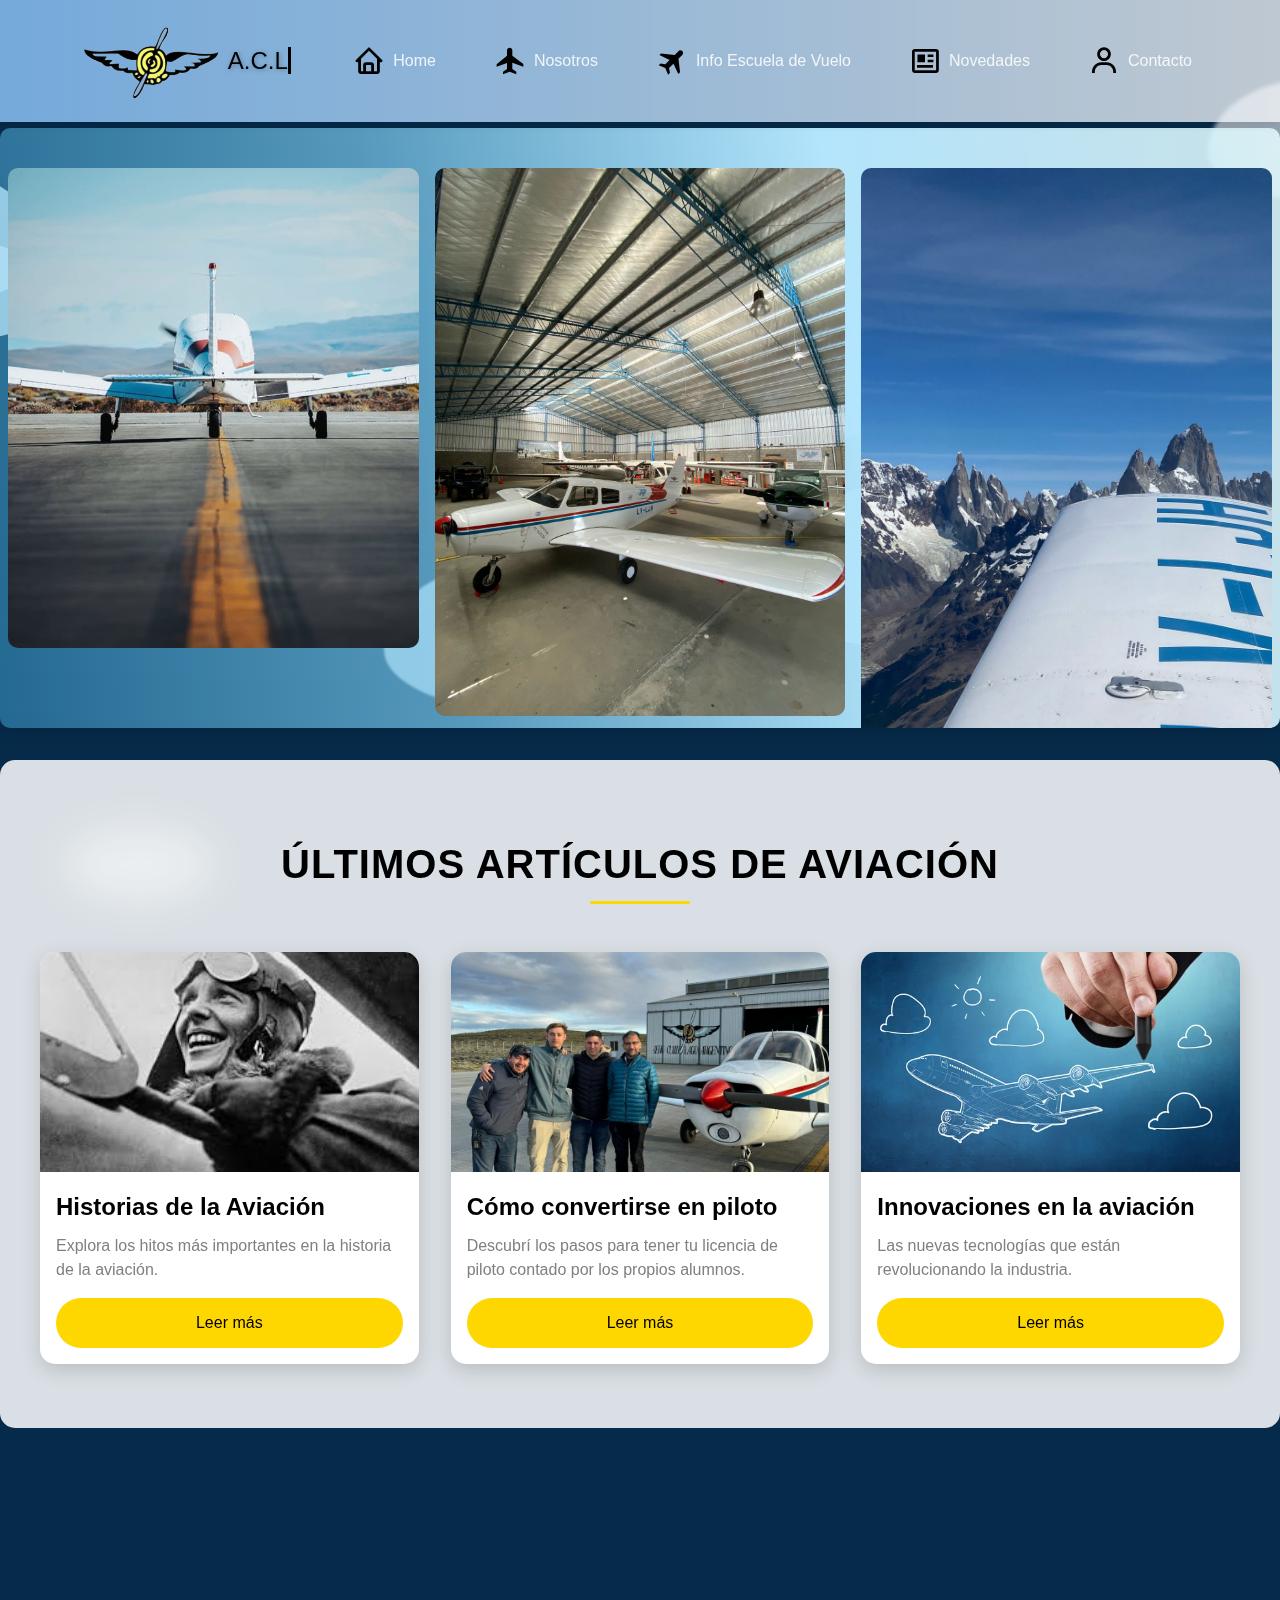
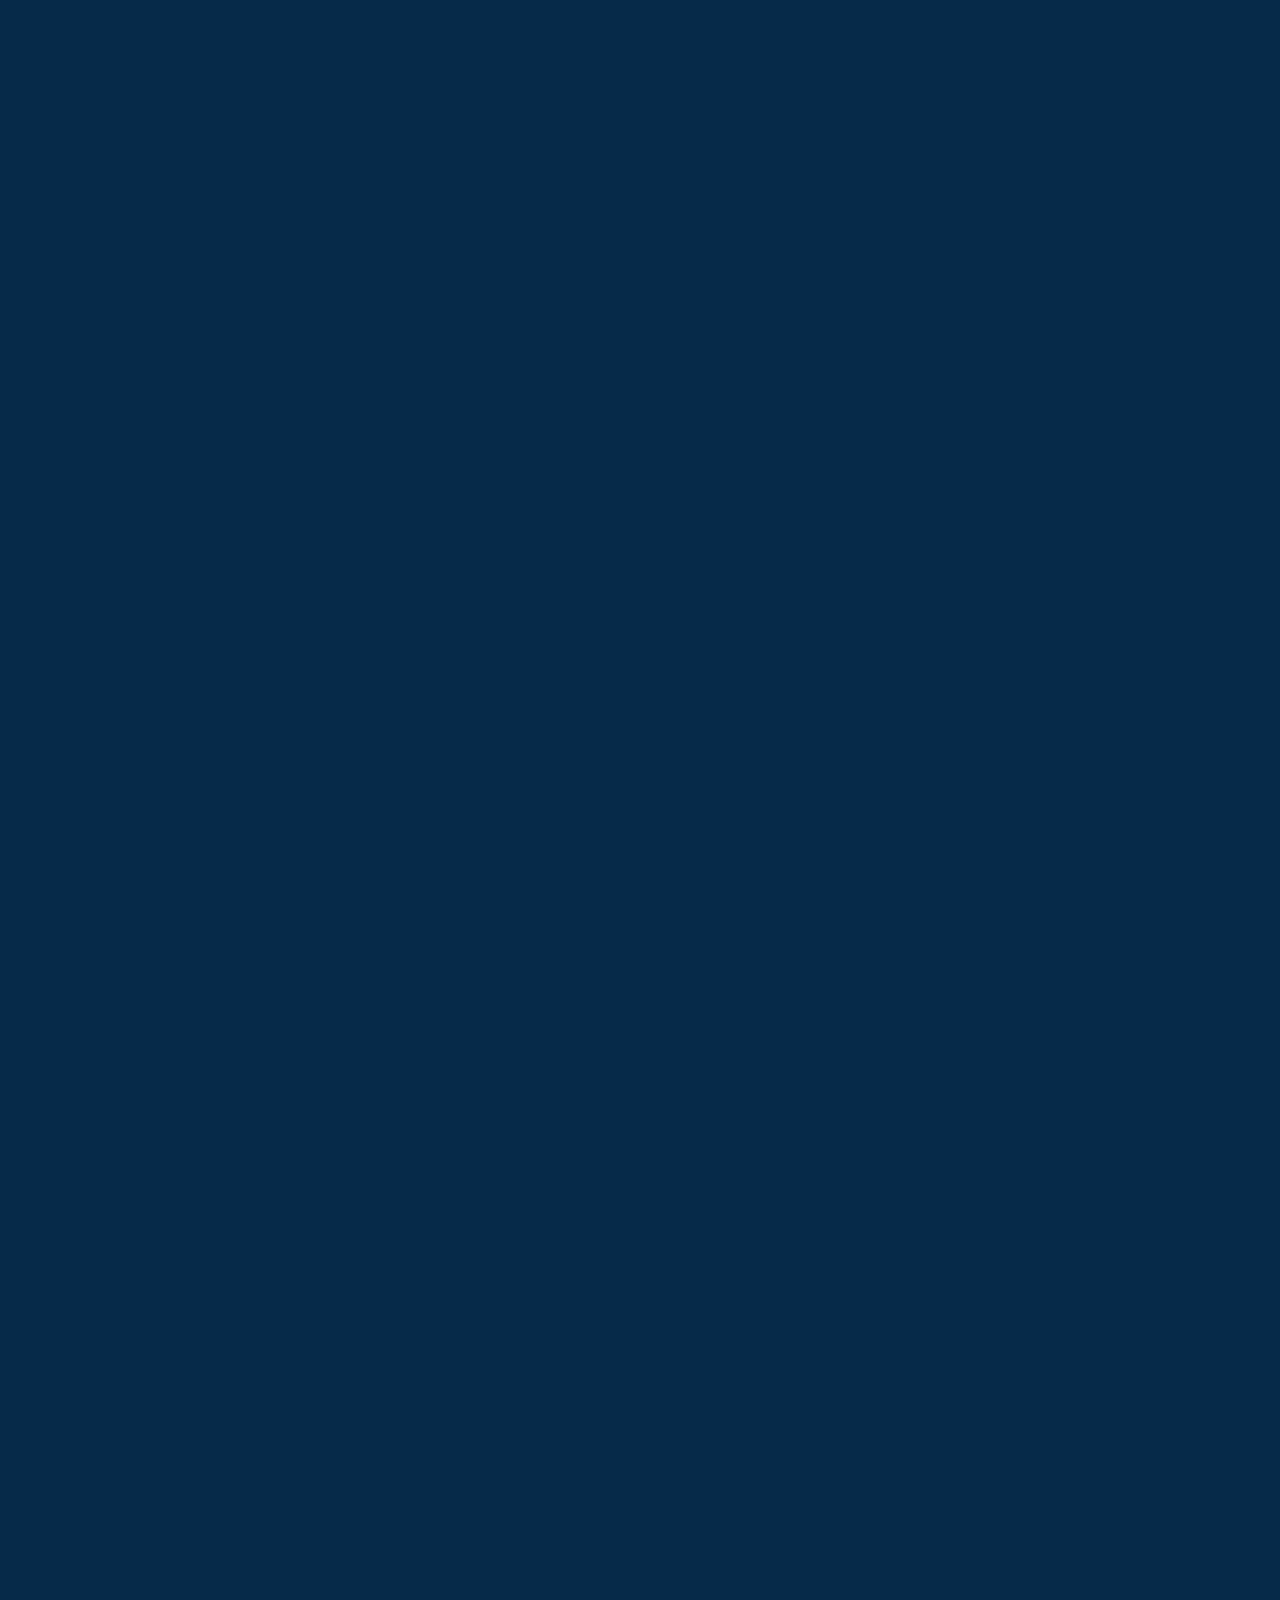
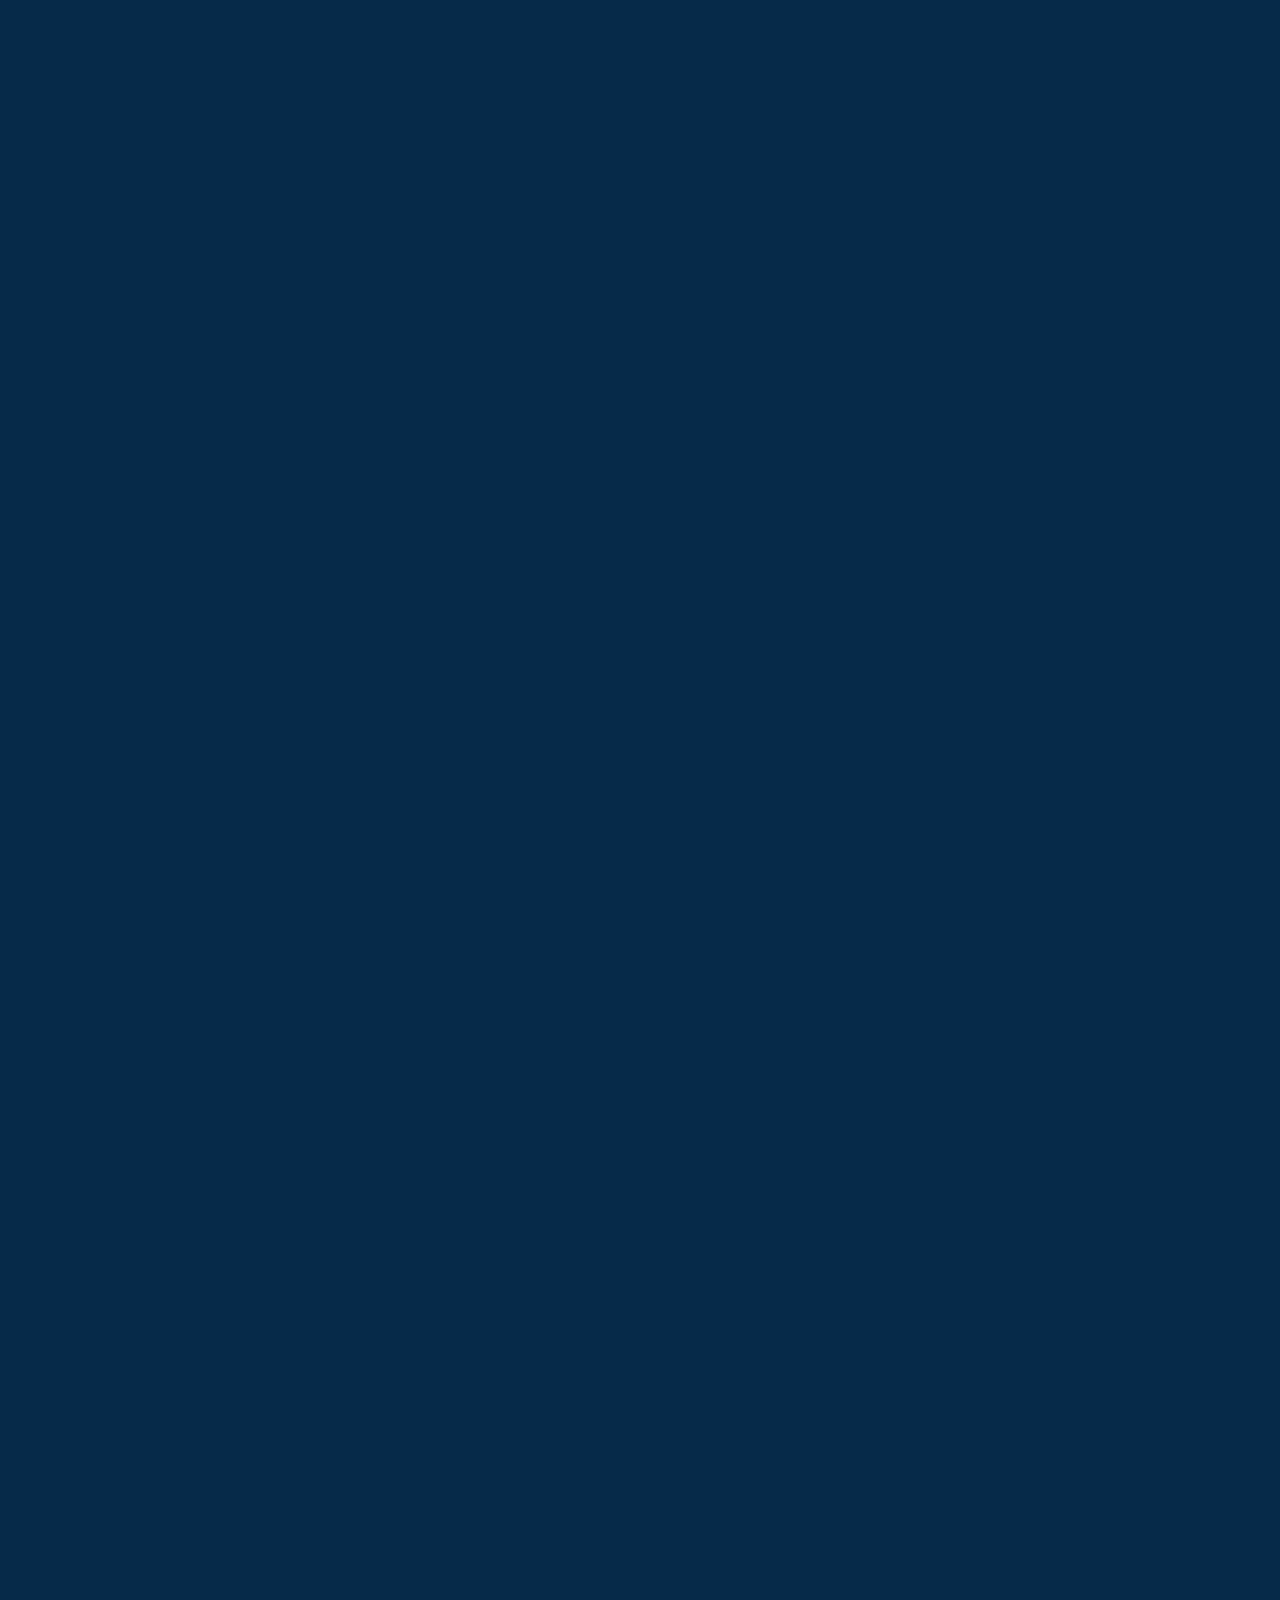
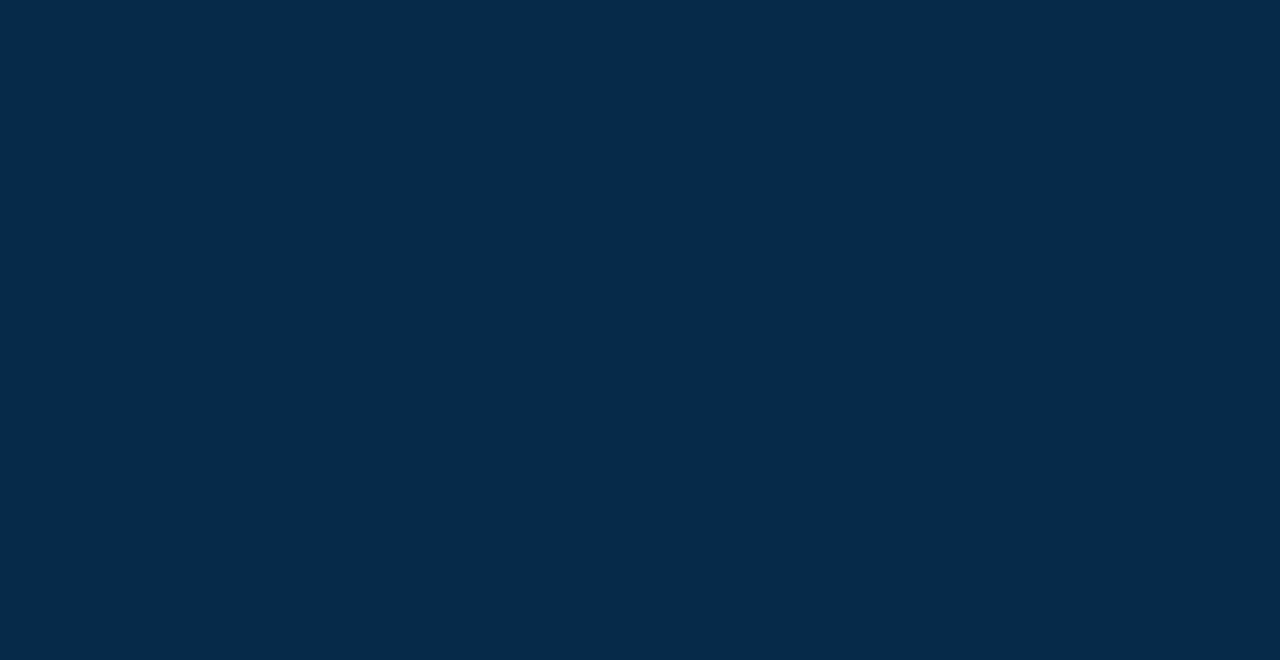
<file: index.html>
<html lang="es">
<head>
    <meta charset="UTF-8">
    <meta name="viewport" content="width=device-width, initial-scale=1.0">
    <title>ACLA</title>
    <link rel="stylesheet" href="styles.css"> 
    <link rel="stylesheet" href="nubes.css">
    <link href='https://unpkg.com/boxicons@2.1.4/css/boxicons.min.css' rel='stylesheet'>
</head>
<body>
    <header>
        <nav class="navbar">
            <div class="logo-container">
                <img src="./img/LogoReal.png" alt="ACLA" class="logo-image">
                <div class="typewriter-container">
                    <span id="typewriter"></span>
                    <span class="caret"></span>
                </div>
            </div>
            <ul class="nav-links">
                <li id="home"><a href="index.html"><i class='bx bx-home'></i>Home</a></li>
                <li><a href="nosotros.html"><i class='bx bxs-plane'></i>Nosotros</a></li>
                <li class="dropdown">
                    <a href="escuela.html"><i class='bx bxs-plane-alt bx-tada'></i>Info Escuela de Vuelo</a>
                </li>
                <li class="dropdown">
                    <a href="novedades.html"><i class='bx bx-news'></i>Novedades</a></li>
                <li><a href="contacto.html"><i class='bx bx-user'></i>Contacto</a></li>
            </ul>
            <div class="menu-toggle" id="mobile-menu">
                <span class="bar"></span>
                <span class="bar"></span>
                <span class="bar"></span>
            </div>
        </nav>
    </header>
    
    <br><br><br><br><br>

    <div class="carousel-container reveal">
        <div class="carousel">
            <div class="carousel-item"><img src="./img/insta/lvljh2.png" alt="Imagen 1"></div>
            <div class="carousel-item"><img src="./img/imgmati/WhatsApp Image 2025-03-07 at 22.00.40 (2).jpeg" alt="Imagen 2"></div>
            <div class="carousel-item"><img src="./img/imgmati/WhatsApp Image 2025-03-07 at 22.00.41 (1).jpeg" alt="Imagen 3"></div>
            <div class="carousel-item"><img src="./img/imgmati/WhatsApp Image 2025-03-07 at 22.00.41 (2).jpeg" alt="Imagen 4"></div>
            <div class="carousel-item"><img src="./img/insta/cssna.png" alt="Imagen 5"></div>
            <div class="carousel-item"><img src="./img/imgmati/WhatsApp Image 2025-03-07 at 22.00.41.jpeg" alt="Imagen 6"></div>
            <div class="carousel-item"><img src="./img/insta/a4.png" alt="Imagen 7"></div>
        </div>
    </div>
    <main>
        
        <!-- Contenedor de nubes -->
        <div class="clouds-container">
            <div class="cloud cloud-1"></div>
            <div class="cloud cloud-2"></div>
            <div class="cloud cloud-3"></div>
            <div class="cloud cloud-4"></div>
            <div class="cloud cloud-5"></div>
            <div class="cloud cloud-6"></div>
            <div class="cloud cloud-7"></div>
            <div class="cloud cloud-8"></div>
            <div class="cloud cloud-9"></div>
        </div>

        <!-- Sección de artículos -->
        <section class="articulos reveal">
            <h2>Últimos Artículos de Aviación</h2>
            <div class="card-container">
                <article class="card">
                    <img src="./img/primerawoman.jpg" alt="Aviación">
                    <h3>Historias de la Aviación</h3>
                    <p>Explora los hitos más importantes en la historia de la aviación.</p>
                    <a href="./Pages/historiasAviacion.html" class="btn">Leer más</a>
                </article>
                <article class="card">
                    <img src="./img/Primera Camada.jpg" alt="Pilotos">
                    <h3>Cómo convertirse en piloto</h3>
                    <p>Descubrí los pasos para tener tu licencia de piloto contado por los propios alumnos.</p>
                    <a href="./Pages/convertirsePiloto.html" class="btn">Leer más</a>
                </article>
                <article class="card">
                    <img src="./img/reha.jpg" alt="Tecnología">
                    <h3>Innovaciones en la aviación</h3>
                    <p>Las nuevas tecnologías que están revolucionando la industria.</p>
                    <a href="./Pages/innovacionesAviacion.html" class="btn">Leer más</a>
                </article>
            </div>
        </section>

        <!-- Sección de vuelos -->
        <section class="nuestros-vuelos reveal">
            <h2>Nuestros Vuelos</h2>
            <div class="vuelos-container">
                <div class="vuelo">
                    <h3>Vuelo de Instrucción</h3>
                    <img src="./img/insta/aerolineas.png" alt="Vuelo de Instrucción" class="vuelo-imagen">
                    <p>Experiencia para nuevos alumnos con nuestros instructores expertos.</p>
                </div>
                <div class="vuelo">
                    <h3>Vuelo Panorámico</h3>
                    <img src="./img/insta/cssna.png" alt="Vuelo Panorámico" class="vuelo-imagen">
                    <p>Disfruta de vistas espectaculares desde el aire.</p>
                </div>
                <div class="vuelo">
                    <h3>Simuladores de Vuelo</h3>
                    <img src="./img/simulador.jpg" alt="Simuladores de Vuelo" class="vuelo-imagen">
                    <p>Prueba la experiencia de volar sin despegar del suelo.</p>
                </div>
            </div>
        </section>

        <!-- Sección de flota aérea -->
        <section class="flota-aerea reveal">
            <h2>Nuestra Flota</h2>
            <p>Disponemos de una moderna flota de aeronaves para entrenamientos y vuelos recreativos.</p>
            <div class="flota-gallery">
                <div class="flota-item">
                    <img src="./img/nuevas/cessna volando 2.png" alt="Cessna 172">
                    <p>Cessna 182 - Ideal para vuelo recreativo</p>
                </div>
                <div class="flota-item">
                    <img src="./img/nuevas/lvljh3.png" alt="Piper Cherokee">
                    <p>Piper Cherokee - Vuelos instructivos</p>
                </div>
            </div>
        </section>

        <!-- Sección de seguridad aérea -->
        <section class="seguridad-aerea reveal">
            <h2>Seguridad Aérea</h2>
            <p>La seguridad es nuestra prioridad. Contamos con los protocolos más avanzados para garantizar vuelos seguros y eficientes.</p>
        </section>

        <!-- Nueva sección: Cursos y formación -->
        <section class="cursos-formacion reveal">
            <h2>Cursos y Formación</h2>
            <div class="cursos-container">
                <div class="curso">
                    <h3>Piloto Privado</h3>
                    <p>Primer paso para volar por tu cuenta. Incluye 40 horas de vuelo.</p>
                    <a href="./Pages/pilotoPrivado.html" class="btn">Más info</a>
                </div>
                <div class="curso">
                    <h3>Piloto Comercial</h3>
                    <p>No disponible aún - Prepárate para una carrera profesional con 200 horas de vuelo.</p>
                    <a href="./Pages/pilotoComercial.html" class="btn">Más info</a>
                </div>
                <div class="curso">
                    <h3>Instructor de Vuelo</h3>
                    <p>No disponible aún - Conviértete en instructor y enseña a futuros pilotos.</p>
                    <a href="./Pages/instructor.html" class="btn">Más info</a>
                </div>
            </div>
        </section>

        <!-- Nueva sección: Eventos y actividades -->
        <section class="eventos reveal">
            <h2>Eventos y Actividades</h2>
            <div class="eventos-container">
                <div class="evento">
                    <img src="./img/nuevas/latecoere.png" alt="Festival Aéreo">
                    <h3>Festival Aéreo 2025</h3>
                    <p>Únete a nuestro evento anual con exhibiciones y vuelos demostrativos.</p>
                    <span>Fecha: 15 de Mayo, 2025</span>
                </div>
                <div class="evento">
                    <img src="./img/nuevas/cessna volando.png" alt="Jornada de Puertas Abiertas">
                    <h3>Jornada de Puertas Abiertas</h3>
                    <p>Conoce nuestras instalaciones y prueba un simulador.</p>
                    <span>Fecha: 20 de Junio, 2025</span>
                </div>
            </div>
        </section>

        <!-- Nueva sección: Testimonios -->
        <section class="testimonios reveal">
            <h2>Lo que dicen nuestros alumnos</h2>
            <div class="testimonios-container">
                <div class="testimonio">
                    <p>"Una experiencia increíble, los instructores son muy profesionales."</p>
                    <span>- Fede, Piloto Privado</span>
                </div>
                <div class="testimonio">
                    <p>"El mejor lugar para aprender a volar, 100% recomendado."</p>
                    <span>- Ema, Alumno</span>
                </div>
            </div>
        </section>
    </main>

    <footer class="footer reveal">
        <div class="footer-content">
            <div class="footer-section">
                <h3>Acerca de Nosotros</h3>
                <p>Somos un aeroclub dedicado a la aviación recreativa, con el objetivo de promover la aviación general y ofrecer formación de alta calidad.</p>
            </div>
            <div class="footer-section">
                <h3>Enlaces Rápidos</h3>
                <ul>
                    <li><a href="./index.html">Inicio</a></li>
                    <li><a href="./nosotros.html">Sobre Nosotros</a></li>
                    <li><a href="./novedades.html">Novedades</a></li>
                    <li><a href="./contacto.html">Contacto</a></li>
                </ul>
            </div>
            <div class="footer-section">
                <h3>Contacto</h3>
                <ul>
                    <li><a href="mailto:contacto@aeroclub.com">aeroclublagoargentino@cotecal.com.ar</a></li>
                    <li><a href="tel:+123456789">02902 40-3944</a></li>
                    <li>Aeropuerto Internacional Armando Tola, El Calafate, Argentina</li>
                </ul>
            </div>
        </div>
        <div class="footer-bottom">
            <p>©2025 ©DancoWeb - Todos los derechos reservados</p>
            <p>Desarrollado por <a href="https://dancoweb.vercel.app/">©DancoWeb - Daniel Matías Fernández</a></p>
        </div>
    </footer>

    <script defer src="app.js"></script>
</body>
</html>
</file>
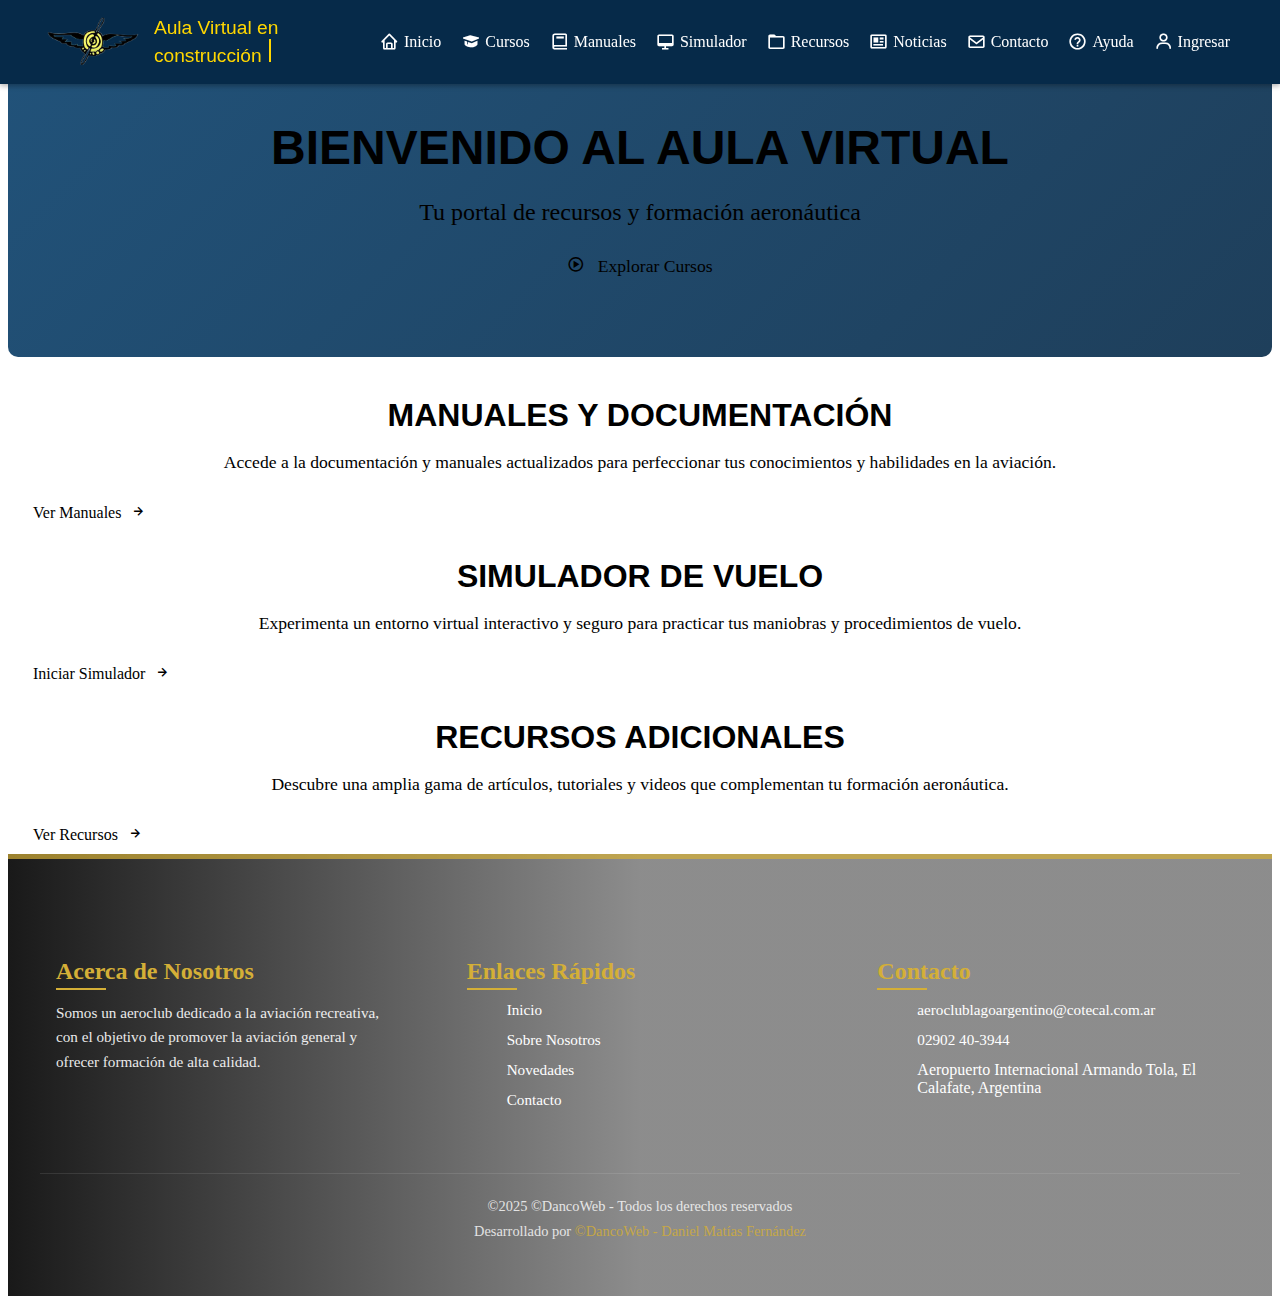
<file: aulaVirtual.html>
<!DOCTYPE html>
<html lang="es">
<head>
  <meta charset="UTF-8">
  <meta name="viewport" content="width=device-width, initial-scale=1.0">
  <title>Aula Virtual - Manual de Vuelo</title>
  <link rel="stylesheet" href="./estilos nuevos/aulaVirtual.css">
  <link href="https://unpkg.com/boxicons@2.1.4/css/boxicons.min.css" rel="stylesheet">
</head>
<body>
  <!-- Header y Navegación -->
  <header>
    <nav class="navbar">
      <div class="logo-container">
        <a href="index.html" class="logo-link">
          <img src="img/LogoReal.png" alt="Aula Virtual" class="logo-image">
        </a>
        <div class="typewriter-container">
          <span id="typewriter">Aula Virtual en construcción</span>
          <span class="caret"></span>
        </div>
      </div>
      <ul class="nav-links">
        <li><a href="index.html" class="nav-link"><i class='bx bx-home'></i> Inicio</a></li>
        <li><a href="cursos.html" class="nav-link"><i class='bx bxs-graduation'></i> Cursos</a></li>
        <li><a href="manuales.html" class="nav-link"><i class='bx bx-book'></i> Manuales</a></li>
        <li><a href="simulador.html" class="nav-link"><i class='bx bx-desktop'></i> Simulador</a></li>
        <li><a href="recursos.html" class="nav-link"><i class='bx bx-folder'></i> Recursos</a></li>
        <li><a href="noticias.html" class="nav-link"><i class='bx bx-news'></i> Noticias</a></li>
        <li><a href="contacto.html" class="nav-link"><i class='bx bx-envelope'></i> Contacto</a></li>
        <li><a href="ayuda.html" class="nav-link"><i class='bx bx-help-circle'></i> Ayuda</a></li>
        <li><a href="login.html" class="nav-link"><i class='bx bx-user'></i> Ingresar</a></li>
      </ul>
      <div class="menu-toggle" id="mobile-menu">
        <span class="bar"></span>
        <span class="bar"></span>
        <span class="bar"></span>
      </div>
    </nav>
  </header>

  
  <!-- Contenido Principal -->
  <main class="aula-virtual-main">
    <!-- Sección Hero -->
    <section class="hero">
      <h1 class="hero-title">Bienvenido al Aula Virtual</h1>
      <p class="hero-subtitle">Tu portal de recursos y formación aeronáutica</p>
      <a href="cursos.html" class="btn-primary"><i class='bx bx-play-circle'></i> Explorar Cursos</a>
    </section>

    <!-- Sección: Manuales y Documentación -->
    <section class="section-manuales">
      <h2 class="section-title">Manuales y Documentación</h2>
      <p class="section-description">
        Accede a la documentación y manuales actualizados para perfeccionar tus conocimientos y habilidades en la aviación.
      </p>
      <a href="manuales.html" class="btn-secondary">Ver Manuales <i class='bx bx-right-arrow-alt'></i></a>
    </section>

    <!-- Sección: Simulador de Vuelo -->
    <section class="section-simulador">
      <h2 class="section-title">Simulador de Vuelo</h2>
      <p class="section-description">
        Experimenta un entorno virtual interactivo y seguro para practicar tus maniobras y procedimientos de vuelo.
      </p>
      <a href="simulador.html" class="btn-secondary">Iniciar Simulador <i class='bx bx-right-arrow-alt'></i></a>
    </section>

    <!-- Sección: Recursos Adicionales -->
    <section class="section-recursos">
      <h2 class="section-title">Recursos Adicionales</h2>
      <p class="section-description">
        Descubre una amplia gama de artículos, tutoriales y videos que complementan tu formación aeronáutica.
      </p>
      <a href="recursos.html" class="btn-secondary">Ver Recursos <i class='bx bx-right-arrow-alt'></i></a>
    </section>
  </main>

  <!-- Footer -->
  <footer class="footer reveal">
    <div class="footer-content">
        <div class="footer-section">
            <h3>Acerca de Nosotros</h3>
            <p>Somos un aeroclub dedicado a la aviación recreativa, con el objetivo de promover la aviación general y ofrecer formación de alta calidad.</p>
        </div>
        <div class="footer-section">
            <h3>Enlaces Rápidos</h3>
            <ul>
                <li><a href="./index.html">Inicio</a></li>
                <li><a href="./nosotros.html">Sobre Nosotros</a></li>
                <li><a href="./novedades.html">Novedades</a></li>
                <li><a href="./contacto.html">Contacto</a></li>
            </ul>
        </div>
        <div class="footer-section">
            <h3>Contacto</h3>
            <ul>
                <li><a href="mailto:contacto@aeroclub.com">aeroclublagoargentino@cotecal.com.ar</a></li>
                <li><a href="tel:+123456789">02902 40-3944</a></li>
                <li>Aeropuerto Internacional Armando Tola, El Calafate, Argentina</li>
            </ul>
        </div>
    </div>
    <div class="footer-bottom">
        <p>©2025 ©DancoWeb - Todos los derechos reservados</p>
        <p>Desarrollado por <a href="https://dancoweb.vercel.app/">©DancoWeb - Daniel Matías Fernández</a></p>
    </div>
</footer>


<script>
    // Ejemplo de script para el menú móvil
    const mobileMenu = document.getElementById('mobile-menu');
    const navLinks = document.querySelector('.nav-links');

    mobileMenu.addEventListener('click', () => {
    navLinks.classList.toggle('active');
    });
</script>
</body>
</html>
</file>
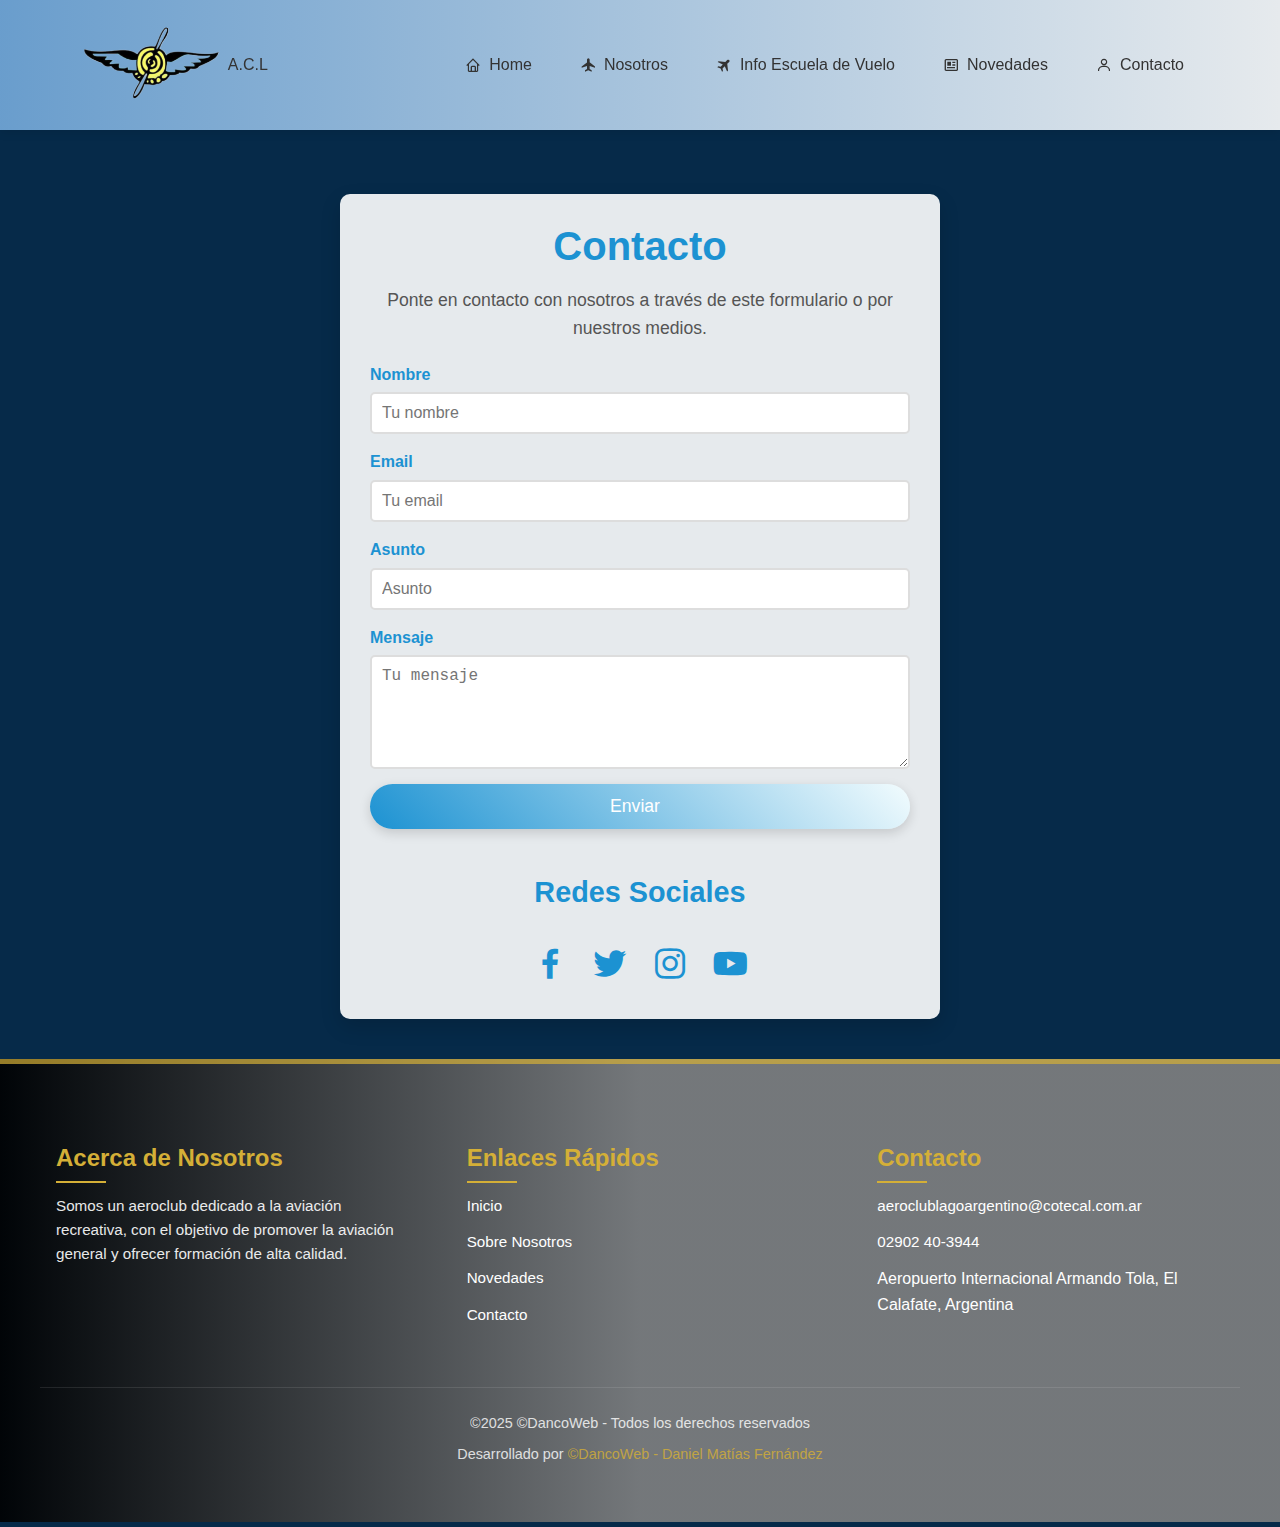
<file: contacto.html>
<!DOCTYPE html>
<html lang="es">
<head>
  <meta charset="UTF-8">
  <meta name="viewport" content="width=device-width, initial-scale=1.0">
  <title>Contacto - ACLA</title>
  <link rel="stylesheet" href="./estilos nuevos/contacto.css">
  <link rel="stylesheet" href="nubes.css">
  <link href='https://unpkg.com/boxicons@2.1.4/css/boxicons.min.css' rel='stylesheet'>
</head>
<body>
  <header>
    <nav class="navbar">
      <div class="logo-container">
        <a href="index.html">
            <img src="./img/LogoReal.png" alt="ACLA" class="logo-image">
        </a>
        <div class="typewriter-container">
            <span id="typewriter"></span>
            <span class="caret"></span>
        </div>
    </div>
    
        <ul class="nav-links">
            <li id="home"><a href="index.html"><i class='bx bx-home bx-flashing'></i>Home</a></li>
            <li><a href="nosotros.html"><i class='bx bxs-plane bx-flashing'></i>Nosotros</a></li>
            <li class="dropdown">
                <a href="escuela.html"><i class='bx bxs-plane-alt bx-tada'></i>Info Escuela de Vuelo</a>
            </li>
            <li class="dropdown">
                <a href="novedades.html"><i class='bx bx-news bx-flashing'></i>Novedades</a>
            </li>
            <li><a href="contacto.html"><i class='bx bx-user bx-flashing'></i>Contacto</a></li>
        </ul>
        <div class="menu-toggle" id="mobile-menu">
            <span class="bar"></span>
            <span class="bar"></span>
            <span class="bar"></span>
        </div>
    </nav>
</header>

<br><br><br><br><br><br>

<main>
  <h1>Contacto</h1>
  <p>Ponte en contacto con nosotros a través de este formulario o por nuestros medios.</p>
  <form class="contact-form">
    <div class="form-group">
      <label for="name">Nombre</label>
      <input type="text" id="name" name="name" placeholder="Tu nombre" required>
    </div>
    <div class="form-group">
      <label for="email">Email</label>
      <input type="email" id="email" name="email" placeholder="Tu email" required>
    </div>
    <div class="form-group">
      <label for="subject">Asunto</label>
      <input type="text" id="subject" name="subject" placeholder="Asunto" required>
    </div>
    <div class="form-group">
      <label for="message">Mensaje</label>
      <textarea id="message" name="message" rows="5" placeholder="Tu mensaje" required></textarea>
    </div>
    <button type="submit" class="btn-submit">
      Enviar <span class="plane-icon"><i class="bx bx-airplane"></i></span>
    </button>
  </form>

  <!-- SECCIÓN DE REDES SOCIALES -->
  <section class="social-media">
    <h2>Redes Sociales</h2>
    <div class="social-icons">
      <a href="https://www.facebook.com/profile.php?id=100027999115225" target="_blank" title="Facebook">
        <i class="bx bxl-facebook"></i>
      </a>
      <a href="https://x.com/AeroclubLagoArg" target="_blank" title="Twitter">
        <i class="bx bxl-twitter"></i>
      </a>
      <a href="https://www.instagram.com/aeroclub_lago_argentino/" target="_blank" title="Instagram">
        <i class="bx bxl-instagram"></i>
      </a>
      <a href="https://www.youtube.com/watch?v=eDywXU0TJb4" target="_blank" title="YouTube">
        <i class="bx bxl-youtube"></i>
      </a>
    </div>
  </section>
</main>


  <footer class="footer">
    <div class="footer-content">
        <div class="footer-section">
            <h3>Acerca de Nosotros</h3>
            <p>Somos un aeroclub dedicado a la aviación recreativa, con el objetivo de promover la aviación general y ofrecer formación de alta calidad.</p>
        </div>
        <div class="footer-section">
            <h3>Enlaces Rápidos</h3>
            <ul>
                <li><a href="./index.html">Inicio</a></li>
                <li><a href="./nosotros.html">Sobre Nosotros</a></li>
                <li><a href="./novedades.html">Novedades</a></li>
                <li><a href="./contacto.html">Contacto</a></li>
            </ul>
        </div>
        <div class="footer-section">
          <h3>Contacto</h3>
          <ul>
              <li><a href="mailto:contacto@aeroclub.com">aeroclublagoargentino@cotecal.com.ar</a></li>
              <li><a href="tel:+123456789">02902 40-3944</a></li>
              <li>Aeropuerto Internacional Armando Tola, El Calafate, Argentina</li>
          </ul>
      </div>
  </div>
  <div class="footer-bottom">
      <p>©2025 ©DancoWeb - Todos los derechos reservados</p>
      <p>Desarrollado por <a href="https://dancoweb.vercel.app/">©DancoWeb - Daniel Matías Fernández</a></p>
  </div>
</footer>
  <script src="app.js"></script>
</body>
</html>
</file>
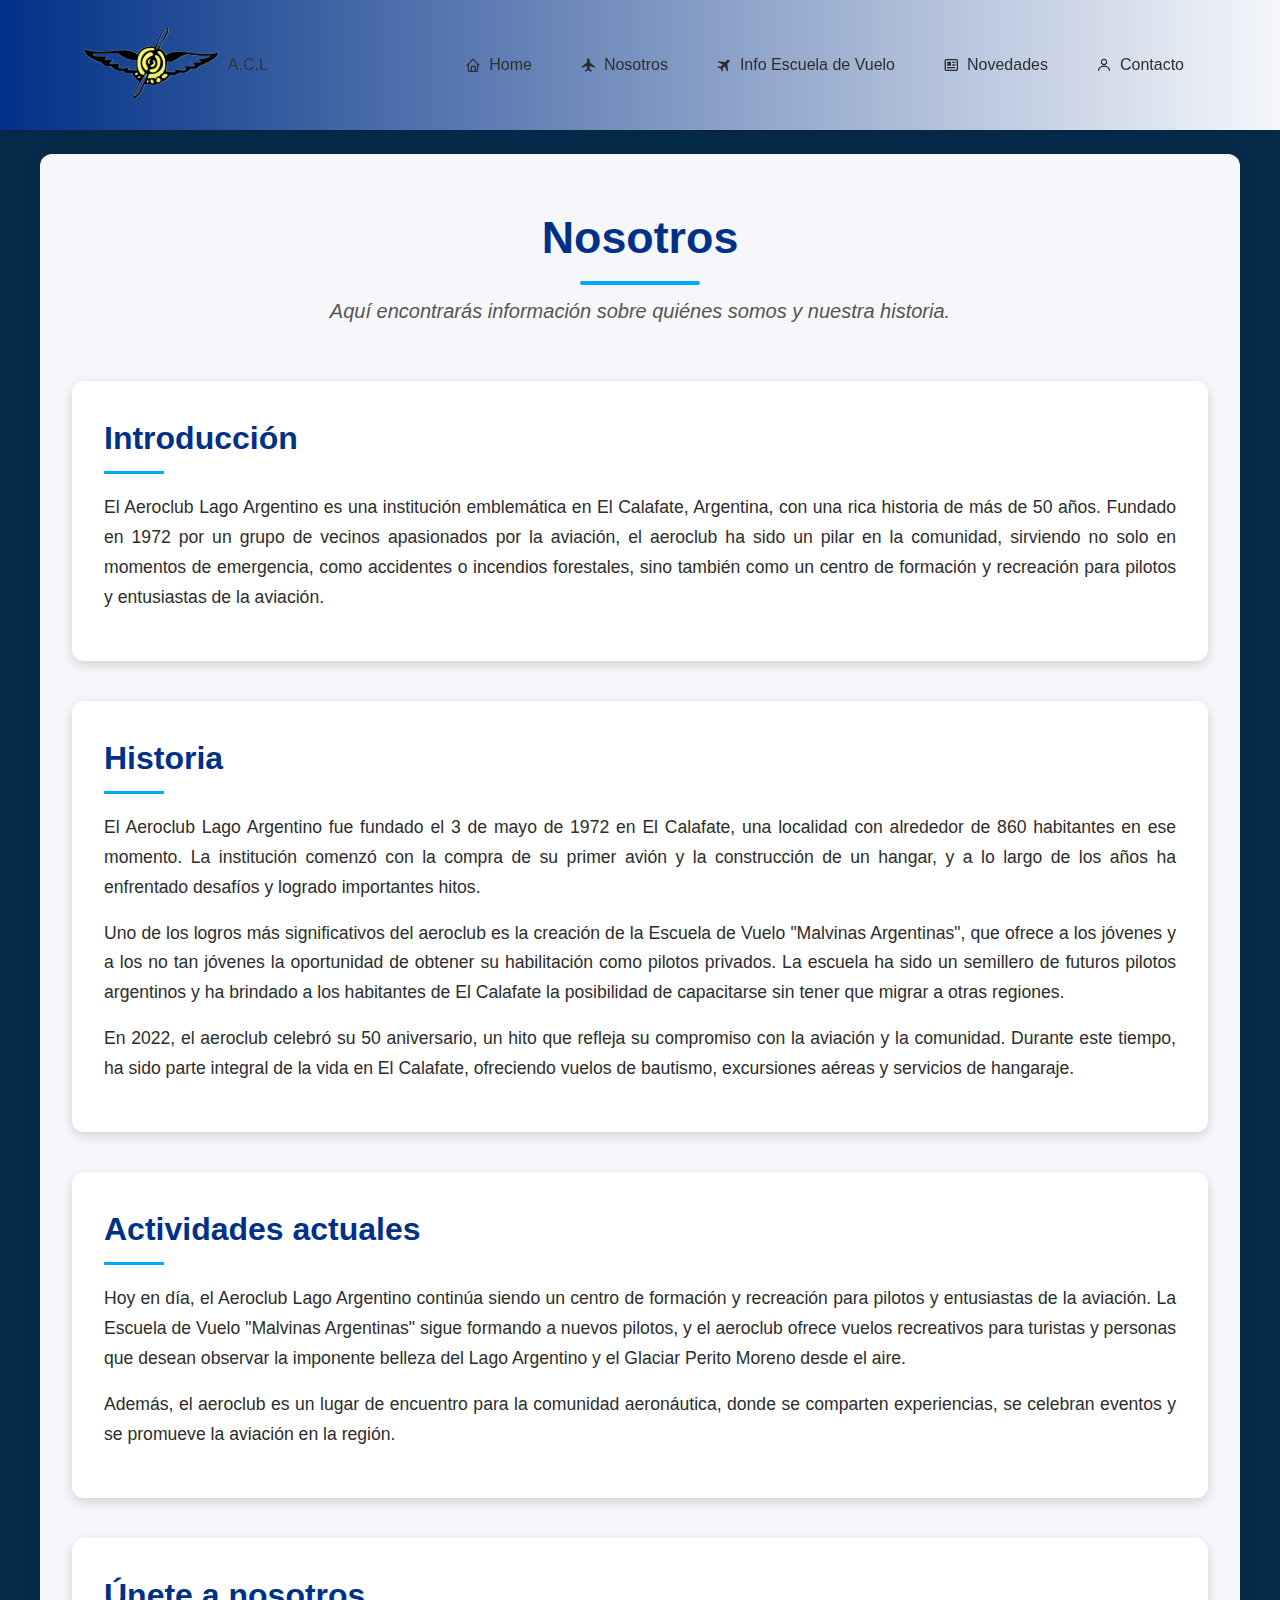
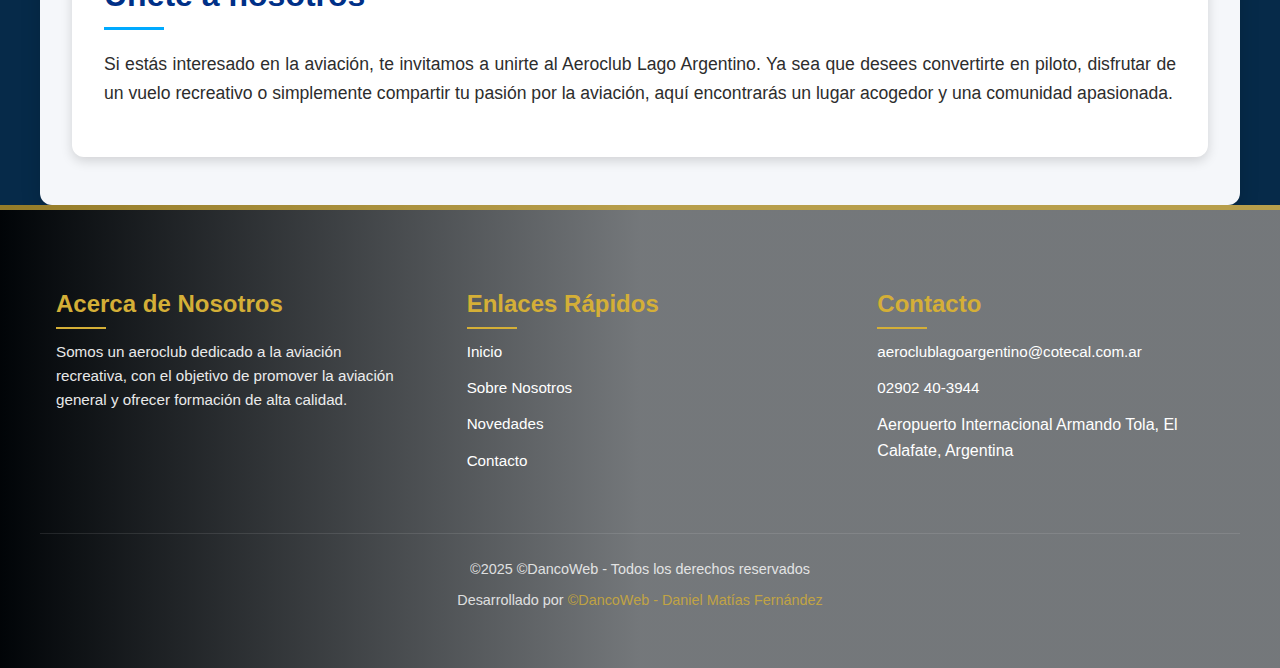
<file: nosotros.html>
<!DOCTYPE html>
<html lang="es">
<head>
    <meta charset="UTF-8">
    <meta name="viewport" content="width=device-width, initial-scale=1.0">
    <title>Nosotros - ACLA</title>
    <link rel="stylesheet" href="./estilos nuevos/nosotros.css">
    <link rel="stylesheet" href="nubes.css">
    <link href='https://unpkg.com/boxicons@2.1.4/css/boxicons.min.css' rel='stylesheet'>
</head>
<body>
    <header>
        <nav class="navbar">
            <div class="logo-container">
                <a href="index.html">
                    <img src="./img/LogoReal.png" alt="ACLA" class="logo-image">
                </a>
                <div class="typewriter-container">
                    <span id="typewriter"></span>
                    <span class="caret"></span>
                </div>
            </div>
            
        <ul class="nav-links">
            <li id="home"><a href="index.html"><i class='bx bx-home bx-flashing'></i>Home</a></li>
            <li><a href="nosotros.html"><i class='bx bxs-plane bx-flashing'></i>Nosotros</a></li>
            <li class="dropdown">
                <a href="escuela.html"><i class='bx bxs-plane-alt bx-tada'></i>Info Escuela de Vuelo</a>
            </li>
            <li class="dropdown">
                <a href="novedades.html"><i class='bx bx-news bx-flashing'></i>Novedades</a>
            </li>
            <li><a href="contacto.html"><i class='bx bx-user bx-flashing'></i>Contacto</a></li>
        </ul>
        <div class="menu-toggle" id="mobile-menu">
            <span class="bar"></span>
            <span class="bar"></span>
            <span class="bar"></span>
        </div>
    </nav>
</header>

<br><br><br><br><br><br>



    <main>
    <section class="nosotros">
        <h1>Nosotros</h1>
        <p class="subtitle">Aquí encontrarás información sobre quiénes somos y nuestra historia.</p>
        <div class="cards-container">
            <div class="intro">
                <input type="checkbox" id="intro">
                <label for="intro"></label>
                <h2>Introducción</h2>
                <p>El Aeroclub Lago Argentino es una institución emblemática en El Calafate, Argentina, con una rica historia de más de 50 años. Fundado en 1972 por un grupo de vecinos apasionados por la aviación, el aeroclub ha sido un pilar en la comunidad, sirviendo no solo en momentos de emergencia, como accidentes o incendios forestales, sino también como un centro de formación y recreación para pilotos y entusiastas de la aviación.</p>
            </div>
            <div class="historia">
                <input type="checkbox" id="historia">
                <label for="historia"></label>
                <h2>Historia</h2>
                <p>El Aeroclub Lago Argentino fue fundado el 3 de mayo de 1972 en El Calafate, una localidad con alrededor de 860 habitantes en ese momento. La institución comenzó con la compra de su primer avión y la construcción de un hangar, y a lo largo de los años ha enfrentado desafíos y logrado importantes hitos.</p>
                <p>Uno de los logros más significativos del aeroclub es la creación de la Escuela de Vuelo "Malvinas Argentinas", que ofrece a los jóvenes y a los no tan jóvenes la oportunidad de obtener su habilitación como pilotos privados. La escuela ha sido un semillero de futuros pilotos argentinos y ha brindado a los habitantes de El Calafate la posibilidad de capacitarse sin tener que migrar a otras regiones.</p>
                <p>En 2022, el aeroclub celebró su 50 aniversario, un hito que refleja su compromiso con la aviación y la comunidad. Durante este tiempo, ha sido parte integral de la vida en El Calafate, ofreciendo vuelos de bautismo, excursiones aéreas y servicios de hangaraje.</p>
            </div>
            <div class="actividades">
                <input type="checkbox" id="actividades">
                <label for="actividades"></label>
                <h2>Actividades actuales</h2>
                <p>Hoy en día, el Aeroclub Lago Argentino continúa siendo un centro de formación y recreación para pilotos y entusiastas de la aviación. La Escuela de Vuelo "Malvinas Argentinas" sigue formando a nuevos pilotos, y el aeroclub ofrece vuelos recreativos para turistas y personas que desean observar la imponente belleza del Lago Argentino y el Glaciar Perito Moreno desde el aire.</p>
                <p>Además, el aeroclub es un lugar de encuentro para la comunidad aeronáutica, donde se comparten experiencias, se celebran eventos y se promueve la aviación en la región.</p>
            </div>
            <div class="unete">
                <input type="checkbox" id="unete">
                <label for="unete"></label>
                <h2>Únete a nosotros</h2>
                <p>Si estás interesado en la aviación, te invitamos a unirte al Aeroclub Lago Argentino. Ya sea que desees convertirte en piloto, disfrutar de un vuelo recreativo o simplemente compartir tu pasión por la aviación, aquí encontrarás un lugar acogedor y una comunidad apasionada.</p>
            </div>
        </div>
    </section>
</main>



    <footer class="footer">
    <div class="footer-content">
        <div class="footer-section">
            <h3>Acerca de Nosotros</h3>
            <p>Somos un aeroclub dedicado a la aviación recreativa, con el objetivo de promover la aviación general y ofrecer formación de alta calidad.</p>
        </div>
        <div class="footer-section">
            <h3>Enlaces Rápidos</h3>
            <ul>
                <li><a href="./index.html">Inicio</a></li>
                <li><a href="./nosotros.html">Sobre Nosotros</a></li>
                <li><a href="./novedades.html">Novedades</a></li>
                <li><a href="./contacto.html">Contacto</a></li>
            </ul>
        </div>
        <div class="footer-section">
            <h3>Contacto</h3>
            <ul>
                <li><a href="mailto:contacto@aeroclub.com">aeroclublagoargentino@cotecal.com.ar</a></li>
                <li><a href="tel:+123456789">02902 40-3944</a></li>
                <li>Aeropuerto Internacional Armando Tola, El Calafate, Argentina</li>
            </ul>
        </div>
    </div>
    <div class="footer-bottom">
        <p>©2025 ©DancoWeb - Todos los derechos reservados</p>
        <p>Desarrollado por <a href="https://dancoweb.vercel.app/">©DancoWeb - Daniel Matías Fernández</a></p>
    </div>
</footer>





  <script src="app.js"></script>
</body>
</html>
</file>
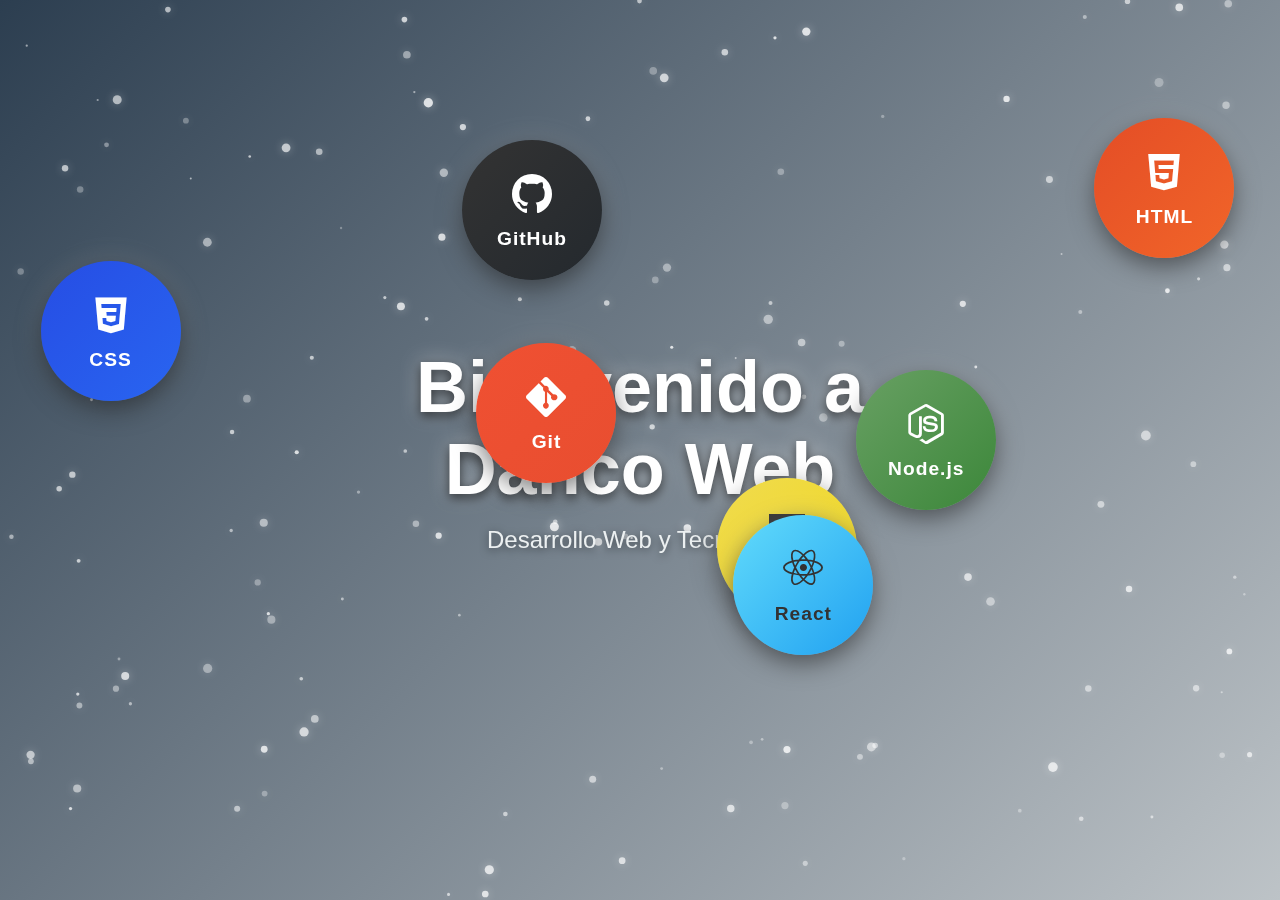
<file: dancolanding/ccc.inde.html>
<!DOCTYPE html>
<html lang="es">
<head>
  <meta charset="UTF-8" />
  <meta name="viewport" content="width=device-width, initial-scale=1.0" />
  <title>Bienvenido a Danco Web</title>
  <link rel="stylesheet" href="./estilosdanco.css" />
  <!-- Enlace a Boxicons -->
  <link href='https://unpkg.com/boxicons@2.1.4/css/boxicons.min.css' rel='stylesheet'>
</head>
<body>
  <!-- Canvas para el fondo animado -->
  <canvas id="particles"></canvas>
  
  <div class="container">
    <header class="hero">
      <h1>Bienvenido a Danco Web</h1>
      <p>Desarrollo Web y Tecnología</p>
    </header>
    <!-- Sección de tecnologías flotantes -->
    <section class="tech-float">
      <div class="tech-card html" data-speed="0.5">
        <i class="bx bxl-html5"></i>
        <span>HTML</span>
      </div>
      <div class="tech-card css" data-speed="0.7">
        <i class="bx bxl-css3"></i>
        <span>CSS</span>
      </div>
      <div class="tech-card js" data-speed="0.9">
        <i class="bx bxl-javascript"></i>
        <span>JS</span>
      </div>
      <div class="tech-card react" data-speed="0.65">
        <i class="bx bxl-react"></i>
        <span>React</span>
      </div>
      <div class="tech-card nodejs" data-speed="0.85">
        <i class="bx bxl-nodejs"></i>
        <span>Node.js</span>
      </div>
      <div class="tech-card github" data-speed="0.45">
        <i class="bx bxl-github"></i>
        <span>GitHub</span>
      </div>
      <div class="tech-card git" data-speed="0.3">
        <i class="bx bxl-git"></i>
        <span>Git</span>
      </div>
    </section>
  </div>
  
  <script src="./jsdanco.js"></script>
</body>
</html>
</file>
<file: styles.css>
/* Variables raíz */
:root {
    --negro: #000000;
    --blanco: #FFFFFF;
    --dorado: #FFD700;
    --gris: #808080;
    --celeste: #75AADB;
    --blanco-bandera: #FFFFFF;
    --sol-dorado: #FFD700;
}

/* Reset básico y estilos generales */
* {
    margin: 0;
    padding: 0;
    box-sizing: border-box;
}

body {
    scroll-behavior: smooth;
    font-family: 'Arial', sans-serif;
    line-height: 1.6;
    background-color: #062a49;
    background-size: cover;
    position: relative;
    overflow-x: hidden;
    color: #333;
}

/* Variables globales para tipografía */
:root {
  --primary-font: 'Montserrat', sans-serif; /* Puedes cambiar la fuente si lo deseas */
  --logo-text-size: 1.5rem;
  --logo-text-color: #333;
  --marquee-duration: 15s; /* Duración de la animación */
}

/* Keyframes para el efecto marquee (movimiento continuo de derecha a izquierda) */
@keyframes marquee {
    0% {
        transform: translateX(100%);
    }
    100% {
        transform: translateX(-100%);
    }
}

/* ================================
   Variables Globales
================================ */
:root {
    --primary-color: rgb(117, 170, 219);
    --secondary-color: rgba(255, 255, 255, 0.9);
    --text-color: #333;
    --accent-color: #ffd700;
    --celeste: #7ec8e3;
    --blanco: #fff;
    --bg-hover: rgba(255, 215, 0, 0.1);
    --navbar-padding: 1rem;
    --border-radius: 10px;
}

/* ================================
   Header y Navbar
================================ */

/* Header fijo con degradado y sombra */
header {
    background: linear-gradient(90deg, var(--primary-color) 0%, var(--secondary-color) 100%);
    box-shadow: 0 2px 10px rgba(0, 0, 0, 0.1);
    position: fixed;
    width: 100vw;
    top: 0;
    z-index: 1000;
}

/* Contenedor de la Navbar */
.navbar {
    width: 100%;
    max-width: 1200px;
    margin: 0 auto;
    padding: var(--navbar-padding) 2rem;
    display: flex;
    justify-content: space-between;
    align-items: center;
    position: relative;
}

/* Contenedor del Logo */
.logo-container {
    display: flex;
    align-items: center;
}

/* Imagen del Logo */
.logo-container img {
    max-height: 90px;
    border-radius: 50%;
    transition: transform 0.3s ease;
}

/* Efecto hover en el logo */
.logo-container img:hover {
    transform: scale(1.3);
}

/* Lista de enlaces de navegación */
.nav-links {
    list-style: none;
    display: flex;
    align-items: center;
    margin: 0;
    padding: 0;
    gap: 1rem; /* Espaciado reducido entre los enlaces */
    margin-left: auto; /* Corrige los enlaces completamente a la derecha */
}

/* Items de la navegación */
.nav-links li {
    position: relative;
}

/* Enlaces de navegación */
.nav-links a {
    color: var(--text-color);
    text-decoration: none;
    font-weight: 500;
    padding: 0.5rem 1rem;
    display: flex;
    align-items: center;
    transition: color 0.3s ease, background 0.3s ease;
}

/* Hover en enlaces */
.nav-links a:hover {
    color: var(--accent-color);
    background: var(--bg-hover);
    border-radius: 6px;
}

/* Espaciado para íconos */
.nav-links i {
    margin-right: 0.5rem;
}

/* ================================
   Dropdown Menú
=============================== */

/* Dropdown oculto por defecto */
.dropdown-menu {
    display: none;
    position: absolute;
    background: rgba(255, 255, 255, 0.95);
    min-width: 200px;
    box-shadow: 0 8px 16px rgba(0, 0, 0, 0.1);
    border-radius: 5px;
    top: 100%;
    left: 0;
    animation: slideDown 0.3s ease forwards;
    z-index: 1000;
}

/* Muestra el dropdown al hover */
.dropdown:hover .dropdown-menu {
    display: block;
}

/* Items del dropdown */
.dropdown-menu li {
    margin: 0;
}

/* Enlaces dentro del dropdown */
.dropdown-menu a {
    padding: 0.75rem 1rem;
    display: block;
    color: var(--text-color);
}

/* Hover en el dropdown */
.dropdown-menu a:hover {
    background: var(--celeste);
    color: var(--blanco);
}

/* Animación para dropdown */
@keyframes slideDown {
    from {
        opacity: 0;
        transform: translateY(-10px);
    }
    to {
        opacity: 1;
        transform: translateY(0);
    }
}

/* ================================
   Menú Hamburguesa
=============================== */

/* Inicialmente oculto en escritorio */
.menu-toggle {
    display: none;
    flex-direction: column;
    cursor: pointer;
}

/* Barras del menú */
.menu-toggle .bar {
    width: 25px;
    height: 3px;
    background: var(--text-color);
    margin: 3px 0;
    transition: all 0.3s ease;
}

/* Animaciones al activar el menú */
.menu-toggle.active .bar:nth-child(1) {
    transform: rotate(45deg) translate(5px, 5px);
}

.menu-toggle.active .bar:nth-child(2) {
    opacity: 0;
}

.menu-toggle.active .bar:nth-child(3) {
    transform: rotate(-45deg) translate(5px, -5px);
}

/* ================================
   Responsive para pantallas medianas (hasta 768px)
=============================== */
@media (max-width: 768px) {
    .navbar {
        padding: var(--navbar-padding) 1.5rem;
        flex-wrap: wrap;
        justify-content: space-between;
    }
    
    /* Mostrar menú hamburguesa */
    .menu-toggle {
        display: flex;
    }
    
    /* Ocultar enlaces de navegación por defecto */
    .nav-links {
        display: none;
        width: 100%;
        flex-direction: column;
        background: rgba(255, 255, 255, 0.95);
        position: absolute;
        top: 100%;
        left: 0;
        box-shadow: 0 8px 16px rgba(0, 0, 0, 0.1);
    }
    
    /* Mostrar navegación cuando se activa con efecto profesional */
    .nav-links.active {
        background: linear-gradient(90deg, var(--primary-color) 0%, var(--secondary-color) 100%);
        display: flex;
        animation: menuSlideIn 0.5s ease forwards;
    }
    
    /* Centrar cada item en el menú móvil */
    .nav-links li {
        width: 100%;
        text-align: center;
        margin: 0.5rem 0;
    }
    
    /* Ajuste para dropdown en móvil */
    .dropdown-menu {
        position: static;
        box-shadow: none;
        padding-left: 1rem;
    }
}

/* ================================
   Responsive para pantallas muy pequeñas (hasta 480px)
=============================== */
@media (max-width: 480px) {
    .navbar {
        background: linear-gradient(90deg, var(--primary-color) 0%, var(--secondary-color) 100%);
        padding: var(--navbar-padding) 1rem;
        display: flex;
        justify-content: space-between;
        align-items: center;
    }
    
    /* Logo a la izquierda */
    .logo-container {
        order: 1;
    }
    
    .logo-container img {
        max-height: 70px;
    }
    
    /* Menú hamburguesa a la derecha */
    .menu-toggle {
        order: 2;
        display: flex;
    }
    
    /* Estilado para los enlaces de navegación en móvil */
    .nav-links {
        display: none;
        flex-direction: column;
        width: 100%;
        background: rgba(255, 255, 255, 0.95);
        position: absolute;
        top: 100%;
        left: 0;
        padding: 1rem 0;
        box-shadow: 0 8px 16px rgba(0, 0, 0, 0.1);
        border-bottom-left-radius: 5px;
        border-bottom-right-radius: 5px;
        z-index: 1000;
    }
    
    .nav-links.active {
        display: flex;
        animation: menuSlideIn 0.5s ease forwards;
    }
    
    .nav-links li {
        width: 100%;
        text-align: center;
        margin: 0.5rem 0;
    }
    
    .nav-links a {
        display: block;
        padding: 0.5rem 1rem;
        font-size: 0.9rem;
        color: var(--text-color);
        position: relative;
        transition: background 0.3s ease, color 0.3s ease;
    }
    
    .nav-links a:hover {
        background: var(--bg-hover);
        border-radius: 5px;
        color: var(--accent-color);
    }
    
    @keyframes menuSlideIn {
        from {
            opacity: 0;
            transform: translateY(-20px);
        }
        to {
            opacity: 1;
            transform: translateY(0);
        }
    }
}

/* ================================
   Animaciones adicionales para menú móvil
=============================== */
@keyframes menuSlideIn {
    from {
        opacity: 0;
        transform: translateY(-20px);
    }
    to {
        opacity: 1;
        transform: translateY(0);
    }
}

/* Variables globales para fácil mantenimiento */
:root {
    --carousel-bg: linear-gradient(260deg, #e0f7fae5, #b3e5fc, #81d4faa7, #4fc2f76a);
    --border-radius: 10px;
    --transition-duration: 0.5s;
}

/* Contenedor principal del carrusel */
.carousel-container {
    width: 100%;
    height: 600px;
    margin: 0 auto;
    overflow: hidden;
    position: relative;
    border-radius: var(--border-radius);
    background: var(--carousel-bg);
    box-shadow: 0 4px 15px rgba(0, 0, 0, 0.1);
    padding-top: 2rem;
}

/* Carrusel (contenedor interno de las imágenes) */
.carousel {
    display: flex;
    animation: scrollCarousel 20s linear infinite;
}

/* Cada item del carrusel */
.carousel-item {
    flex: 0 0 calc(100% / 3);
    height: 100%;
    position: relative;
    overflow: hidden;
    padding: 0.5rem;
}

/* Estilo de las imágenes (ajustadas para ser del mismo tamaño sin distorsión) */
.carousel-item img {
    width: 100%;
    height: 100%;
    object-fit: contain;
    object-position: center;
    border-radius: var(--border-radius);
    transition: transform var(--transition-duration) ease, filter var(--transition-duration) ease;
}

/* Efecto al pasar el ratón */
.carousel-item img:hover {
    transform: scale(1.05);
    filter: brightness(1.1);
}

/* Animación base para 3 imágenes visibles con movimiento de ida y vuelta */
@keyframes scrollCarousel {
    0% {
      transform: perspective(1000px) translateX(0) rotateY(10deg);
    }
    50% {
      transform: perspective(1000px) translateX(-33.33%) rotateY(10deg);
    }
    100% {
      transform: perspective(1000px) translateX(0) rotateY(10deg);
    }
}

/* Responsividad */

/* Pantallas medianas: ajuste de altura */
@media (max-width: 1024px) {
    .carousel-container {
        height: 500px;
    }
    .carousel-item img {
        width: 100%;
        height: 100%; /* Mantener altura consistente */
        object-fit: cover; /* Cambiar a cover para que las imágenes se ajusten bien */
    }
}

/* Pantallas pequeñas: se muestran 2 imágenes a la vez */
@media (max-width: 768px) {
    .carousel-container {
        height: 400px;
    }
    .carousel-item {
        flex: 0 0 calc(100% / 2);
    }
    .carousel-item img {
        width: 100%;
        height: 100%; /* Mantener altura consistente */
        object-fit: cover; /* Ajustar imágenes al contenedor */
    }
    .carousel {
        animation: scrollCarousel2 20s linear infinite;
    }
    @keyframes scrollCarousel2 {
        0% {
            transform: perspective(1000px) translateX(0) rotateY(10deg);
        }
        50% {
            transform: perspective(1000px) translateX(-50%) rotateY(10deg);
        }
        100% {
            transform: perspective(1000px) translateX(0) rotateY(10deg);
        }
    }
}

/* Pantallas extra pequeñas: se muestra 1 imagen a la vez */
@media (max-width: 480px) {
    .carousel-container {
        height: 300px;
    }
    .carousel-item {
        flex: 0 0 100%;
    }
    .carousel-item img {
        width: 100%;
        height: 100%; /* Mantener altura consistente */
        object-fit: cover; /* Ajustar imágenes al contenedor */
    }
    .carousel {
        animation: scrollCarousel3 20s linear infinite;
    }
    @keyframes scrollCarousel3 {
        0% {
            transform: perspective(1000px) translateX(0) rotateY(10deg);
        }
        50% {
            transform: perspective(1000px) translateX(-100%) rotateY(10deg);
        }
        100% {
            transform: perspective(1000px) translateX(0) rotateY(10deg);
        }
    }
}

/* styles.css */

/* Variables para el tema de aviación */
:root {
    --primary-color: #75AADB;    /* Azul profundo */
    --secondary-color: #f5f7fac5;  /* Gris claro */
    --accent-color: #000000;     /* Celeste brillante */
    --text-color: #ffffffdb;       /* Blanco */
    --shadow-color: rgba(0, 0, 0, 0.3); /* Sombra suave */
}

/* Estilo para el texto con efecto typewriter */
#typewriter {
    font-size: 1.5rem;
    color: var(--accent-color);
    text-shadow: 1px 1px 5px var(--shadow-color);
    z-index: 2;
    border-right: 0.15em solid var(--accent-color); /* Cursor parpadeante */
    white-space: nowrap;
    overflow: hidden;
    animation: blink-cursor 0.75s step-end infinite; /* Animación del cursor */
}

/* Animación del cursor parpadeante */
@keyframes blink-cursor {
    50% {
        border-color: transparent;
    }
}

/* Estilo para los iconos de Boxicons (avioncito) */
.bx {
    font-size: 2rem;
    color: var(--accent-color);
    margin-left: 10px;
    vertical-align: middle;
}

/* Responsividad */
@media (max-width: 768px) {
    .header-container h1 {
        font-size: 3rem;
    }
    #typewriter {
        font-size: 1.2rem;
    }
}

@media (max-width: 480px) {
    .header-container h1 {
        font-size: 2.5rem;
    }
    #typewriter {
        font-size: 1rem;
    }
}

/* Estilos para la sección de artículos */
.articulos {
    padding: 4rem 2rem;
    position: relative;
    overflow: hidden;
    background: rgba(255, 255, 255, 0.85); /* Fondo semitransparente */
    border-radius: 15px;
    margin: 2rem auto;
    max-width: 1400px;
}

/* Título corregido */
.articulos h2 {
    color: var(--negro);
    font-size: 2.5rem;
    text-align: center;
    margin: 0 auto 3rem;
    position: relative;
    z-index: 2;
    text-transform: uppercase;
    letter-spacing: 1px;
    padding: 0.5rem 0;
    max-width: 800px;
}

.articulos h2::after {
    content: '';
    position: absolute;
    bottom: 0;
    left: 50%;
    transform: translateX(-50%);
    width: 100px;
    height: 3px;
    background: var(--dorado);
    border-radius: 2px;
}

/* Contenedor de tarjetas */
.card-container {
    max-width: 1200px;
    margin: 0 auto;
    display: grid;
    grid-template-columns: repeat(3, 1fr);
    gap: 2rem;
    position: relative;
    z-index: 1;
}

/* Estilo de las tarjetas */
.card {
    background: var(--blanco);
    border-radius: 15px;
    overflow: hidden;
    box-shadow: 0 6px 20px rgba(0, 0, 0, 0.15);
    transition: all 0.4s ease;
    position: relative;
}

.card:hover {
    transform: translateY(-10px) scale(1.02);
    box-shadow: 0 12px 30px rgba(0, 0, 0, 0.2);
}

/* Imagen de la tarjeta */
.card img {
    width: 100%;
    height: 220px;
    object-fit: cover;
    transition: transform 0.4s ease;
}

.card:hover img {
    transform: scale(1.1);
}

/* Contenido de la tarjeta */
.card h3 {
    color: var(--negro);
    font-size: 1.5rem;
    padding: 1rem 1rem 0.5rem;
    margin: 0;
    font-weight: 600;
}

.card p {
    color: var(--gris);
    font-size: 1rem;
    padding: 0 1rem;
    line-height: 1.5;
    margin: 0 0 1rem;
}

/* Botón */
.card .btn {
    display: block;
    margin: 0 1rem 1rem;
    padding: 0.75rem 1.5rem;
    background: var(--dorado);
    color: var(--negro);
    text-align: center;
    text-decoration: none;
    font-weight: 500;
    border-radius: 25px;
    transition: all 0.3s ease;
    position: relative;
    overflow: hidden;
}

.card .btn::after {
    content: '';
    position: absolute;
    top: 50%;
    left: 50%;
    width: 0;
    height: 0;
    background: rgba(255, 255, 255, 0.3);
    border-radius: 50%;
    transform: translate(-50%, -50%);
    transition: width 0.4s ease, height 0.4s ease;
}

.card .btn:hover::after {
    width: 200px;
    height: 200px;
}

.card .btn:hover {
    background: var(--celeste);
    color: var(--blanco);
}

/* Detalle decorativo (nubes pequeñas de fondo) */
.articulos::before {
    content: '';
    position: absolute;
    top: 10%;
    left: 5%;
    width: 150px;
    height: 75px;
    background: rgba(255, 255, 255, 0.5);
    border-radius: 50%;
    filter: blur(20px);
    animation: float 15s infinite linear;
    z-index: 0;
}

.articulos::after {
    content: '';
    position: absolute;
    bottom: 15%;
    right: 5%;
    width: 120px;
    height: 60px;
    background: rgba(255, 255, 255, 0.5);
    border-radius: 50%;
    filter: blur(20px);
    animation: float 20s infinite linear reverse;
    z-index: 0;
}

@keyframes float {
    0% { transform: translateX(0); }
    50% { transform: translateX(50px); }
    100% { transform: translateX(0); }
}

/* Media Queries para responsive */
@media (max-width: 1024px) {
    .card-container {
        grid-template-columns: repeat(2, 1fr);
    }

    .articulos h2 {
        font-size: 2.2rem;
    }
}

@media (max-width: 768px) {
    .card-container {
        grid-template-columns: 1fr;
        max-width: 500px;
    }

    .card img {
        height: 200px;
    }

    .articulos {
        padding: 3rem 1rem;
    }

    .articulos h2 {
        font-size: 2rem;
    }
}

@media (max-width: 480px) {
    .card h3 {
        font-size: 1.3rem;
    }

    .card p {
        font-size: 0.9rem;
    }

    .card .btn {
        padding: 0.6rem 1.2rem;
        font-size: 0.9rem;
    }

    .articulos h2 {
        font-size: 1.8rem;
    }
}

/* Estilos para la sección de vuelos */
/* Estilos para la imagen en cada vuelo */
.vuelo-imagen {
    width: 100%;
    height: auto;
    display: block;
    margin: 0.5rem 0;
    border-radius: 5px;
}

.nuestros-vuelos {
    padding: 4rem 2rem;
    position: relative;
    overflow: hidden;
    background: rgba(255, 255, 255, 0.85); /* Fondo semitransparente */
    border-radius: 15px;
    margin: 2rem auto;
    max-width: 1400px;
}

/* Título */
.nuestros-vuelos h2 {
    color: var(--negro);
    font-size: 2.5rem;
    text-align: center;
    margin: 0 auto 3rem;
    position: relative;
    z-index: 2;
    text-transform: uppercase;
    letter-spacing: 1px;
    padding: 0.5rem 0;
    max-width: 800px;
}

.nuestros-vuelos h2::after {
    content: '';
    position: absolute;
    bottom: 0;
    left: 50%;
    transform: translateX(-50%);
    width: 100px;
    height: 3px;
    background: var(--dorado);
    border-radius: 2px;
}

/* Contenedor de vuelos */
.vuelos-container {
    max-width: 1200px;
    margin: 0 auto;
    display: grid;
    grid-template-columns: repeat(3, 1fr);
    gap: 2rem;
    position: relative;
    z-index: 1;
}

/* Estilo de cada vuelo */
.vuelo {
    background: var(--blanco);
    border-radius: 15px;
    padding: 2rem;
    text-align: center;
    box-shadow: 0 6px 20px rgba(0, 0, 0, 0.15);
    transition: all 0.4s ease;
    position: relative;
    overflow: hidden;
}

.vuelo::before {
    content: '';
    position: absolute;
    top: 0;
    left: 0;
    width: 100%;
    height: 5px;
    background: var(--dorado);
    transition: transform 0.4s ease;
    transform: scaleX(0);
    transform-origin: left;
}

.vuelo:hover::before {
    transform: scaleX(1);
}

.vuelo:hover {
    transform: translateY(-10px);
    box-shadow: 0 12px 30px rgba(0, 0, 0, 0.2);
}

/* Contenido del vuelo */
.vuelo h3 {
    color: var(--negro);
    font-size: 1.6rem;
    margin-bottom: 1rem;
    font-weight: 600;
}

.vuelo p {
    color: var(--gris);
    font-size: 1rem;
    line-height: 1.6;
}

/* Detalle decorativo (silueta de avión) */
.nuestros-vuelos::before {
    content: '';
    position: absolute;
    top: 10%;
    right: 5%;
    width: 100px;
    height: 100px;
    background: url('data:image/svg+xml;utf8,<svg xmlns="http://www.w3.org/2000/svg" viewBox="0 0 24 24" fill="none" stroke="%23FFD700" stroke-width="1"><path d="M21 16v-2l-8-5V3.5a1.5 1.5 0 0 0-3 0V9l-8 5v2l8-2.5V19l-2 1.5V22l3.5-1 3.5 1v-1.5L13 19v-5.5l8 2.5z"/></svg>') no-repeat center;
    opacity: 0.2;
    animation: fly 10s infinite ease-in-out;
}

@keyframes fly {
    0% { transform: translate(0, 0); }
    50% { transform: translate(-20px, 20px); }
    100% { transform: translate(0, 0); }
}

/* Media Queries para responsive */
@media (max-width: 1024px) {
    .vuelos-container {
        grid-template-columns: repeat(2, 1fr);
    }

    .nuestros-vuelos h2 {
        font-size: 2.2rem;
    }
}

@media (max-width: 768px) {
    .vuelos-container {
        grid-template-columns: 1fr;
        max-width: 500px;
    }

    .nuestros-vuelos {
        padding: 3rem 1rem;
    }

    .nuestros-vuelos h2 {
        font-size: 2rem;
    }

    .vuelo {
        padding: 1.5rem;
    }
}

@media (max-width: 480px) {
    .vuelo h3 {
        font-size: 1.4rem;
    }

    .vuelo p {
        font-size: 0.9rem;
    }

    .nuestros-vuelos h2 {
        font-size: 1.8rem;
    }

    .nuestros-vuelos::before {
        width: 80px;
        height: 80px;
    }
}

/* Estilo para 'Nuestra Flota' */
.flota-aerea {
    padding: 4rem 2rem;
    position: relative;
    overflow: hidden;
    background: rgba(255, 255, 255, 0.85); /* Fondo semitransparente */
    border-radius: 15px;
    margin: 2rem auto;
    max-width: 1400px;
}

/* Título */
.flota-aerea h2 {
    color: var(--negro);
    font-size: 2.5rem;
    text-align: center;
    margin: 0 auto 1.5rem;
    position: relative;
    z-index: 2;
    text-transform: uppercase;
    letter-spacing: 1px;
    padding: 0.5rem 0;
    max-width: 800px;
}

.flota-aerea h2::after {
    content: '';
    position: absolute;
    bottom: 0;
    left: 50%;
    transform: translateX(-50%);
    width: 100px;
    height: 3px;
    background: var(--dorado);
    border-radius: 2px;
}

/* Descripción */
.flota-aerea > p {
    color: var(--gris);
    font-size: 1.2rem;
    text-align: center;
    margin: 0 auto 3rem;
    max-width: 800px;
    line-height: 1.6;
    position: relative;
    z-index: 2;
}

/* Contenedor de la galería */
.flota-gallery {
    max-width: 1200px;
    margin: 0 auto;
    display: grid;
    grid-template-columns: repeat(2, 1fr);
    gap: 2rem;
    position: relative;
    z-index: 1;
}

/* Estilo de cada item de la flota */
.flota-item {
    background: var(--blanco);
    border-radius: 15px;
    overflow: hidden;
    box-shadow: 0 6px 20px rgba(0, 0, 0, 0.15);
    transition: all 0.4s ease;
    position: relative;
}

.flota-item:hover {
    transform: translateY(-10px);
    box-shadow: 0 12px 30px rgba(0, 0, 0, 0.2);
}

/* Imagen */
.flota-item img {
    width: 100%;
    height: 250px;
    object-fit: cover;
    transition: transform 0.4s ease;
}

.flota-item:hover img {
    transform: scale(1.1);
}

/* Texto descriptivo */
.flota-item p {
    color: var(--negro);
    font-size: 1.1rem;
    padding: 1rem;
    text-align: center;
    background: rgba(255, 255, 255, 0.9);
    margin: 0;
    font-weight: 500;
}

/* Detalle decorativo (hélice giratoria) */
.flota-aerea::before {
    content: '';
    position: absolute;
    top: 15%;
    left: 5%;
    width: 80px;
    height: 80px;
    background: url('data:image/svg+xml;utf8,<svg xmlns="http://www.w3.org/2000/svg" viewBox="0 0 24 24" fill="none" stroke="%23FFD700" stroke-width="1"><path d="M12 2v10m0 0l-8 2m8-2l8 2m-8-10a10 10 0 0 1 10 10c0 1.5-.5 3-1.5 4.5M12 2a10 10 0 0 0-10 10c0 1.5.5 3 1.5 4.5"/></svg>') no-repeat center;
    opacity: 0.3;
    animation: spin 8s infinite linear;
}

@keyframes spin {
    0% { transform: rotate(0deg); }
    100% { transform: rotate(360deg); }
}

/* Media Queries para responsive */
@media (max-width: 1024px) {
    .flota-gallery {
        grid-template-columns: 1fr;
        max-width: 600px;
    }

    .flota-aerea h2 {
        font-size: 2.2rem;
    }

    .flota-aerea > p {
        font-size: 1.1rem;
    }
}

@media (max-width: 768px) {
    .flota-aerea {
        padding: 3rem 1rem;
    }

    .flota-item img {
        height: 200px;
    }

    .flota-aerea h2 {
        font-size: 2rem;
    }

    .flota-aerea > p {
        font-size: 1rem;
    }
}

@media (max-width: 480px) {
    .flota-item p {
        font-size: 1rem;
    }

    .flota-aerea h2 {
        font-size: 1.8rem;
    }

    .flota-item img {
        height: 180px;
    }

    .flota-aerea::before {
        width: 60px;
        height: 60px;
    }
}

/* Estilos para la sección de seguridad aérea */
.seguridad-aerea {
    padding: 4rem 2rem;
    position: relative;
    overflow: hidden;
    background: rgba(255, 255, 255, 0.85); /* Fondo semitransparente */
    border-radius: 15px;
    margin: 2rem auto;
    max-width: 1400px;
}

/* Título */
.seguridad-aerea h2 {
    color: var(--negro);
    font-size: 2.5rem;
    text-align: center;
    margin: 0 auto 1.5rem;
    position: relative;
    z-index: 2;
    text-transform: uppercase;
    letter-spacing: 1px;
    padding: 0.5rem 0;
    max-width: 800px;
}

.seguridad-aerea h2::after {
    content: '';
    position: absolute;
    bottom: 0;
    left: 50%;
    transform: translateX(-50%);
    width: 100px;
    height: 3px;
    background: var(--dorado);
    border-radius: 2px;
    transition: width 0.3s ease;
}

.seguridad-aerea h2:hover::after {
    width: 150px;
}

/* Descripción */
.seguridad-aerea p {
    color: var(--gris);
    font-size: 1.2rem;
    text-align: center;
    margin: 0 auto;
    max-width: 800px;
    line-height: 1.6;
    position: relative;
    z-index: 2;
    padding: 1rem;
    background: rgba(255, 255, 255, 0.9);
    border-radius: 10px;
    box-shadow: 0 4px 15px rgba(0, 0, 0, 0.1);
    transition: transform 0.3s ease;
}

.seguridad-aerea p:hover {
    transform: scale(1.02);
}

/* Detalle decorativo (radar animado) */
.seguridad-aerea::before {
    content: '';
    position: absolute;
    top: 50%;
    left: 10%;
    width: 100px;
    height: 100px;
    background: radial-gradient(circle, var(--dorado) 10%, transparent 50%);
    opacity: 0.3;
    transform: translate(-50%, -50%);
    animation: radar 4s infinite linear;
    z-index: 1;
}

.seguridad-aerea::after {
    content: '';
    position: absolute;
    bottom: 20%;
    right: 10%;
    width: 80px;
    height: 80px;
    background: url('data:image/svg+xml;utf8,<svg xmlns="http://www.w3.org/2000/svg" viewBox="0 0 24 24" fill="none" stroke="%23FFD700" stroke-width="1"><path d="M12 2v10m0 0l-8 2m8-2l8 2"/></svg>') no-repeat center;
    opacity: 0.2;
    animation: float 6s infinite ease-in-out;
    z-index: 1;
}

@keyframes radar {
    0% { transform: translate(-50%, -50%) rotate(0deg) scale(1); }
    50% { transform: translate(-50%, -50%) rotate(180deg) scale(1.1); }
    100% { transform: translate(-50%, -50%) rotate(360deg) scale(1); }
}

@keyframes float {
    0% { transform: translate(0, 0); }
    50% { transform: translate(10px, -10px); }
    100% { transform: translate(0, 0); }
}

/* Media Queries para responsive */
@media (max-width: 1024px) {
    .seguridad-aerea h2 {
        font-size: 2.2rem;
    }

    .seguridad-aerea p {
        font-size: 1.1rem;
    }
}

@media (max-width: 768px) {
    .seguridad-aerea {
        padding: 3rem 1rem;
    }

    .seguridad-aerea h2 {
        font-size: 2rem;
    }

    .seguridad-aerea p {
        font-size: 1rem;
        padding: 0.75rem;
    }

    .seguridad-aerea::before {
        width: 80px;
        height: 80px;
    }

    .seguridad-aerea::after {
        width: 60px;
        height: 60px;
    }
}

@media (max-width: 480px) {
    .seguridad-aerea h2 {
        font-size: 1.8rem;
    }

    .seguridad-aerea p {
        font-size: 0.9rem;
    }

    .seguridad-aerea::before {
        width: 60px;
        height: 60px;
        left: 5%;
    }

    .seguridad-aerea::after {
        width: 50px;
        height: 50px;
        right: 5%;
    }
}

/* Estilos para la sección de cursos y formación */
.cursos-formacion {
    padding: 4rem 2rem;
    position: relative;
    overflow: hidden;
    display: flex;
    flex-direction: column;
    align-items: center;
    background: rgba(255, 255, 255, 0.85); /* Fondo semitransparente */
    border-radius: 15px;
    margin: 2rem auto;
    max-width: 1400px;
}

/* Título */
.cursos-formacion h2 {
    color: var(--negro);
    font-size: 2.5rem;
    text-align: center;
    margin: 0 0 3rem;
    position: relative;
    z-index: 2;
    text-transform: uppercase;
    letter-spacing: 1px;
    padding: 0.5rem 0;
    max-width: 800px;
}

.cursos-formacion h2::after {
    content: '';
    position: absolute;
    bottom: 0;
    left: 50%;
    transform: translateX(-50%);
    width: 100px;
    height: 3px;
    background: var(--dorado);
    border-radius: 2px;
    transition: width 0.3s ease;
}

.cursos-formacion h2:hover::after {
    width: 150px;
}

/* Contenedor de cursos */
.cursos-container {
    display: grid;
    grid-template-columns: repeat(3, 1fr);
    gap: 2rem;
    position: relative;
    z-index: 1;
    max-width: 1200px;
    width: 100%;
    justify-items: center;
}

/* Estilo de cada curso */
.curso {
    background: var(--blanco);
    border-radius: 15px;
    padding: 2rem;
    text-align: center;
    box-shadow: 0 6px 20px rgba(0, 0, 0, 0.15);
    transition: all 0.4s ease;
    position: relative;
    overflow: hidden;
    width: 100%;
    max-width: 350px;
}

.curso::before {
    content: '';
    position: absolute;
    top: 0;
    left: 0;
    width: 100%;
    height: 4px;
    background: var(--celeste);
    transition: transform 0.4s ease;
    transform: scaleX(0);
    transform-origin: left;
}

.curso:hover::before {
    transform: scaleX(1);
}

.curso:hover {
    transform: translateY(-10px);
    box-shadow: 0 12px 30px rgba(0, 0, 0, 0.2);
}

/* Contenido del curso */
.curso h3 {
    color: var(--negro);
    font-size: 1.6rem;
    margin-bottom: 1rem;
    font-weight: 600;
}

.curso p {
    color: var(--gris);
    font-size: 1rem;
    line-height: 1.6;
    margin-bottom: 1.5rem;
}

/* Botón */
.curso .btn {
    display: inline-block;
    padding: 0.75rem 1.5rem;
    background: var(--dorado);
    color: var(--negro);
    text-decoration: none;
    font-weight: 500;
    border-radius: 25px;
    transition: all 0.3s ease;
    position: relative;
    overflow: hidden;
}

.curso .btn::after {
    content: '';
    position: absolute;
    top: 50%;
    left: 50%;
    width: 0;
    height: 0;
    background: rgba(255, 255, 255, 0.3);
    border-radius: 50%;
    transform: translate(-50%, -50%);
    transition: width 0.4s ease, height 0.4s ease;
}

.curso .btn:hover::after {
    width: 200px;
    height: 200px;
}

.curso .btn:hover {
    background: var(--celeste);
    color: var(--blanco);
}

/* Detalle decorativo (ala animada) */
.cursos-formacion::before {
    content: '';
    position: absolute;
    top: 10%;
    right: 5%;
    width: 100px;
    height: 100px;
    background: url('data:image/svg+xml;utf8,<svg xmlns="http://www.w3.org/2000/svg" viewBox="0 0 24 24" fill="none" stroke="%23FFD700" stroke-width="1"><path d="M3 12h18l-6 6m-12-6l6-6"/></svg>') no-repeat center;
    opacity: 0.2;
    animation: glide 8s infinite ease-in-out;
    z-index: 1;
}

@keyframes glide {
    0% { transform: translate(0, 0); }
    50% { transform: translate(-20px, 10px); }
    100% { transform: translate(0, 0); }
}

/* Media Queries para responsive */
@media (max-width: 1024px) {
    .cursos-container {
        grid-template-columns: repeat(2, 1fr);
    }

    .cursos-formacion h2 {
        font-size: 2.2rem;
    }
}

@media (max-width: 768px) {
    .cursos-container {
        grid-template-columns: 1fr;
        gap: 1.5rem;
    }

    .cursos-formacion {
        padding: 3rem 1rem;
    }

    .cursos-formacion h2 {
        font-size: 2rem;
    }

    .curso {
        padding: 1.5rem;
        max-width: 400px;
    }
}

@media (max-width: 480px) {
    .curso h3 {
        font-size: 1.4rem;
    }

    .curso p {
        font-size: 0.9rem;
    }

    .curso .btn {
        padding: 0.6rem 1.2rem;
        font-size: 0.9rem;
    }

    .cursos-formacion h2 {
        font-size: 1.8rem;
    }

    .cursos-formacion::before {
        width: 80px;
        height: 80px;
    }

    .cursos-formacion {
        padding: 2rem 0.5rem;
    }
}

/* Estilos para la sección de eventos y actividades */
.eventos {
    padding: 4rem 2rem;
    position: relative;
    overflow: hidden;
    display: flex;
    flex-direction: column;
    align-items: center;
    background: rgba(255, 255, 255, 0.85); /* Fondo semitransparente */
    border-radius: 15px;
    margin: 2rem auto;
    max-width: 1400px;
}

/* Título */
.eventos h2 {
    color: var(--negro);
    font-size: 2.5rem;
    text-align: center;
    margin: 0 0 3rem;
    position: relative;
    z-index: 2;
    text-transform: uppercase;
    letter-spacing: 1px;
    padding: 0.5rem 0;
    max-width: 800px;
}

.eventos h2::after {
    content: '';
    position: absolute;
    bottom: 0;
    left: 50%;
    transform: translateX(-50%);
    width: 100px;
    height: 3px;
    background: var(--dorado);
    border-radius: 2px;
    transition: width 0.3s ease;
}

.eventos h2:hover::after {
    width: 150px;
}

/* Contenedor de eventos */
.eventos-container {
    display: grid;
    grid-template-columns: repeat(2, 1fr);
    gap: 2rem;
    position: relative;
    z-index: 1;
    max-width: 1200px;
    width: 100%;
    justify-items: center;
}

/* Estilo de cada evento */
.evento {
    background: var(--blanco);
    border-radius: 15px;
    overflow: hidden;
    box-shadow: 0 6px 20px rgba(0, 0, 0, 0.15);
    transition: all 0.4s ease;
    position: relative;
    width: 100%;
    max-width: 500px;
}

.evento:hover {
    transform: translateY(-10px);
    box-shadow: 0 12px 30px rgba(0, 0, 0, 0.2);
}

/* Imagen */
.evento img {
    width: 100%;
    height: 200px;
    object-fit: cover;
    transition: transform 0.4s ease;
}

.evento:hover img {
    transform: scale(1.1);
}

/* Contenido del evento */
.evento h3 {
    color: var(--negro);
    font-size: 1.6rem;
    padding: 1rem 1rem 0.5rem;
    margin: 0;
    font-weight: 600;
    text-align: center;
}

.evento p {
    color: var(--gris);
    font-size: 1rem;
    padding: 0 1rem;
    line-height: 1.6;
    margin: 0 0 1rem;
    text-align: center;
}

.evento span {
    display: block;
    color: var(--celeste);
    font-size: 0.95rem;
    padding: 0 1rem 1rem;
    font-style: italic;
    text-align: center;
}

/* Detalle decorativo (trazo de avión) */
.eventos::before {
    content: '';
    position: absolute;
    top: 15%;
    left: 5%;
    width: 100px;
    height: 100px;
    background: url('data:image/svg+xml;utf8,<svg xmlns="http://www.w3.org/2000/svg" viewBox="0 0 24 24" fill="none" stroke="%23FFD700" stroke-width="1" stroke-dasharray="5,5"><path d="M3 12h18m-6 6l6-6m-6 6l-6-6"/></svg>') no-repeat center;
    opacity: 0.2;
    animation: trail 6s infinite ease-in-out;
    z-index: 1;
}

@keyframes trail {
    0% { transform: translate(0, 0); }
    50% { transform: translate(20px, -10px); }
    100% { transform: translate(0, 0); }
}

/* Media Queries para responsive */
@media (max-width: 1024px) {
    .eventos-container {
        grid-template-columns: 1fr;
        gap: 1.5rem;
    }

    .eventos h2 {
        font-size: 2.2rem;
    }
}

@media (max-width: 768px) {
    .eventos {
        padding: 3rem 1rem;
    }

    .eventos h2 {
        font-size: 2rem;
    }

    .evento img {
        height: 180px;
    }

    .evento {
        max-width: 400px;
    }
}

@media (max-width: 480px) {
    .eventos h2 {
        font-size: 1.8rem;
    }

    .evento h3 {
        font-size: 1.4rem;
    }

    .evento p {
        font-size: 0.9rem;
    }

    .evento span {
        font-size: 0.85rem;
    }

    .evento img {
        height: 150px;
    }

    .eventos {
        padding: 2rem 0.5rem;
    }

    .eventos::before {
        width: 80px;
        height: 80px;
    }
}

/* Estilos para la sección de testimonios */
.testimonios {
    padding: 4rem 2rem;
    position: relative;
    overflow: hidden;
    display: flex;
    flex-direction: column;
    align-items: center;
    background: rgba(255, 255, 255, 0.85); /* Fondo semitransparente */
    border-radius: 15px;
    margin: 2rem auto;
    max-width: 1400px;
}

/* Título */
.testimonios h2 {
    color: var(--negro);
    font-size: 2.5rem;
    text-align: center;
    margin: 0 0 3rem;
    position: relative;
    z-index: 2;
    text-transform: uppercase;
    letter-spacing: 1px;
    padding: 0.5rem 0;
    max-width: 800px;
}

.testimonios h2::after {
    content: '';
    position: absolute;
    bottom: 0;
    left: 50%;
    transform: translateX(-50%);
    width: 100px;
    height: 3px;
    background: var(--dorado);
    border-radius: 2px;
    transition: width 0.3s ease;
}

.testimonios h2:hover::after {
    width: 150px;
}

/* Contenedor de testimonios */
.testimonios-container {
    display: grid;
    grid-template-columns: repeat(2, 1fr);
    gap: 2rem;
    position: relative;
    z-index: 1;
    max-width: 1200px;
    width: 100%;
    justify-items: center;
}

/* Estilo de cada testimonio */
.testimonio {
    background: var(--blanco);
    border-radius: 15px;
    padding: 2rem;
    box-shadow: 0 6px 20px rgba(0, 0, 0, 0.15);
    transition: all 0.4s ease;
    position: relative;
    width: 100%;
    max-width: 500px;
    text-align: center;
}

.testimonio::before {
    content: '"';
    position: absolute;
    top: 10px;
    left: 20px;
    font-size: 3rem;
    color: var(--celeste);
    opacity: 0.3;
    z-index: 0;
}

.testimonio:hover {
    transform: translateY(-10px);
    box-shadow: 0 12px 30px rgba(0, 0, 0, 0.2);
}

/* Contenido del testimonio */
.testimonio p {
    color: var(--gris);
    font-size: 1.1rem;
    line-height: 1.6;
    margin: 0 0 1rem;
    position: relative;
    z-index: 1;
}

.testimonio span {
    display: block;
    color: var(--negro);
    font-size: 0.95rem;
    font-style: italic;
    font-weight: 500;
}

/* Detalle decorativo (estrella de aviación) */
.testimonios::before {
    content: '';
    position: absolute;
    top: 10%;
    right: 5%;
    width: 80px;
    height: 80px;
    background: url('data:image/svg+xml;utf8,<svg xmlns="http://www.w3.org/2000/svg" viewBox="0 0 24 24" fill="none" stroke="%23FFD700" stroke-width="1"><path d="M12 2l3.09 6.26L22 9.27l-5 4.87 1.18 6.88L12 17.77l-6.18 3.25L7 14.14 2 9.27l6.91-1.01L12 2z"/></svg>') no-repeat center;
    opacity: 0.2;
    animation: twinkle 5s infinite ease-in-out;
    z-index: 1;
}

@keyframes twinkle {
    0% { transform: scale(1); opacity: 0.2; }
    50% { transform: scale(1.1); opacity: 0.4; }
    100% { transform: scale(1); opacity: 0.2; }
}

/* Media Queries para responsive */
@media (max-width: 1024px) {
    .testimonios-container {
        grid-template-columns: 1fr;
        gap: 1.5rem;
    }

    .testimonios h2 {
        font-size: 2.2rem;
    }
}

@media (max-width: 768px) {
    .testimonios {
        padding: 3rem 1rem;
    }

    .testimonios h2 {
        font-size: 2rem;
    }

    .testimonio {
        padding: 1.5rem;
        max-width: 400px;
    }

    .testimonio p {
        font-size: 1rem;
    }
}

@media (max-width: 480px) {
    .testimonios h2 {
        font-size: 1.8rem;
    }

    .testimonio p {
        font-size: 0.9rem;
    }

    .testimonio span {
        font-size: 0.85rem;
    }

    .testimonio::before {
        font-size: 2.5rem;
    }

    .testimonios {
        padding: 2rem 0.5rem;
    }

    .testimonios::before {
        width: 60px;
        height: 60px;
    }
}

/* Estilos del footer */
.footer {
    background: linear-gradient(90deg, rgba(0, 0, 0, 0.9) 0%, rgba(128, 128, 128, 0.9) 50%);
    color: #fff; /* Reemplacé var(--blanco) por un valor directo */
    padding: 4rem 2rem 2rem;
    position: relative;
    overflow: hidden;
}

.footer-content {
    max-width: 1200px;
    margin: 0 auto;
    display: grid;
    grid-template-columns: repeat(3, 1fr);
    gap: 2rem;
    padding-bottom: 2rem;
    border-bottom: 1px solid rgba(255, 255, 255, 0.1);
}

.footer-section {
    padding: 1rem;
}

.footer-section h3 {
    color: #d4af37; /* Reemplacé var(--dorado) por un valor directo */
    font-size: 1.5rem;
    margin-bottom: 1rem;
    position: relative;
}

.footer-section h3::after {
    content: '';
    position: absolute;
    bottom: -5px;
    left: 0;
    width: 50px;
    height: 2px;
    background: #d4af37; /* Reemplacé var(--dorado) */
}

.footer-section p {
    font-size: 0.95rem;
    line-height: 1.6;
    opacity: 0.9;
}

.footer-section ul {
    list-style: none;
}

.footer-section ul li {
    margin: 0.75rem 0;
}

.footer-section ul li a {
    color: #fff; /* Reemplacé var(--blanco) */
    text-decoration: none;
    font-size: 0.95rem;
    transition: all 0.3s ease;
    display: flex;
    align-items: center;
}

.footer-section ul li a:hover {
    color: #d4af37; /* Reemplacé var(--dorado) */
    transform: translateX(5px);
}

/* Footer bottom */
.footer-bottom {
    max-width: 1200px;
    margin: 0 auto;
    padding: 1rem 0;
    text-align: center;
    font-size: 0.9rem;
}

.footer-bottom p {
    margin: 0.5rem 0;
    opacity: 0.8;
}

.footer-bottom a {
    color: #d4af37; /* Reemplacé var(--dorado) */
    text-decoration: none;
    font-weight: 500;
    transition: all 0.3s ease;
}

.footer-bottom a:hover {
    color: #00b7eb; /* Reemplacé var(--celeste) por un valor directo */
    text-decoration: underline;
}

/* Detalle decorativo */
.footer::before {
    content: '';
    position: absolute;
    top: 0;
    left: 0;
    width: 100%;
    height: 5px;
    background: #d4af37; /* Reemplacé var(--dorado) */
    opacity: 0.7;
}

/* Media Queries para responsive */
@media (max-width: 768px) {
    .footer-content {
        grid-template-columns: 1fr; /* Una sola columna en pantallas pequeñas */
        text-align: center; /* Centra el texto */
    }

    .footer-section {
        text-align: center; /* Centra cada sección */
    }

    .footer-section h3::after {
        left: 50%; /* Centra la línea decorativa */
        transform: translateX(-50%);
    }

    .footer-section ul li a {
        justify-content: center; /* Centra los enlaces */
    }

    .footer-section ul li a:hover {
        transform: none; /* Elimina el desplazamiento en hover */
    }
}

@media (max-width: 480px) {
    .footer {
        padding: 2rem 1rem 1rem; /* Reduce el padding para que no sea tan grande */
    }

    .footer-section h3 {
        font-size: 1.3rem; /* Reduce el tamaño del título */
    }

    .footer-section p,
    .footer-section ul li a {
        font-size: 0.9rem; /* Reduce el tamaño de la fuente */
    }

    .footer-bottom {
        font-size: 0.8rem; /* Reduce el tamaño del texto en footer-bottom */
    }
}

/* Animaciones */
.footer-section {
    animation: fadeInUp 0.5s ease forwards;
}

@keyframes fadeInUp {
    from {
        opacity: 0;
        transform: translateY(20px);
    }
    to {
        opacity: 1;
        transform: translateY(0);
    }
}

@media (max-width: 768px) {
    @keyframes fadeInUp {
        from {
            opacity: 0;
            transform: translateY(10px); /* Animación más sutil */
        }
        to {
            opacity: 1;
            transform: translateY(0);
        }
    }
}

/* Estilos para el efecto de aparición al hacer scroll */
.reveal {
    opacity: 0;
    transform: translateY(20px);
    transition: all 1s ease-out;
}

.reveal.visible {
    opacity: 1;
    transform: translateY(0);
}
</file>
<file: nubes.css>
:root {
    --cloud-color: #ffffff;
    --cloud-shadow: rgba(0, 0, 0, 0.1);
    --cloud-gradient: linear-gradient(135deg, #ffffff, #f0f0f0);
    --cloud-opacity: 0.8;
}
.cloud {
    position: absolute;
    background: var(--cloud-gradient); /* Gradiente para un efecto de luz */
    border-radius: 50% 50% 50% 50% / 60% 60% 40% 40%; /* Forma orgánica */
    opacity: var(--cloud-opacity);
    box-shadow: 0 10px 20px var(--cloud-shadow); /* Sombra para profundidad */
    animation: floatClouds linear infinite; /* Animación infinita */
}
.cloud-1 {
    width: 300px;
    height: 150px;
    top: 20%;
    left: -20%;
    animation-duration: 60s;
    animation-direction: normal;
}

.cloud-2 {
    width: 250px;
    height: 130px;
    top: 40%;
    left: 50%;
    animation-duration: 70s;
    animation-direction: reverse;
}

.cloud-3 {
    width: 200px;
    height: 120px;
    top: 10%;
    right: -10%;
    animation-duration: 80s;
    animation-direction: normal;
    opacity: 0.6; /* Más lejana */
    filter: blur(2px); /* Desenfoque para profundidad */
}

.cloud-4 {
    width: 180px;
    height: 100px;
    top: 30%;
    left: -10%;
    animation-duration: 65s;
    animation-direction: reverse;
}

.cloud-5 {
    width: 220px;
    height: 130px;
    top: 50%;
    right: 5%;
    animation-duration: 75s;
    animation-direction: normal;
}

.cloud-6 {
    width: 270px;
    height: 150px;
    top: 70%;
    left: 30%;
    animation-duration: 85s;
    animation-direction: reverse;
    opacity: 0.7;
    filter: blur(1px);
}

.cloud-7 {
    width: 300px;
    height: 170px;
    top: 60%;
    left: 60%;
    animation-duration: 90s;
    animation-direction: normal;
}

.cloud-8 {
    width: 230px;
    height: 120px;
    top: 20%;
    right: -30%;
    animation-duration: 95s;
    animation-direction: reverse;
}

.cloud-9 {
    width: 280px;
    height: 150px;
    top: 40%;
    right: 10%;
    animation-duration: 100s;
    animation-direction: normal;
    opacity: 0.5;
    filter: blur(3px); /* Muy lejana */
}
@keyframes floatClouds {
    0% {
        transform: translateX(-100vw); /* Comienzan fuera de la pantalla a la izquierda */
    }
    100% {
        transform: translateX(100vw); /* Terminan fuera a la derecha */
    }
}
@media screen and (max-width: 768px) {
    .cloud {
        transform: scale(0.7); /* Reducimos el tamaño un 30% */
    }
    .cloud-1, .cloud-2, .cloud-3, .cloud-4, .cloud-5, .cloud-6, .cloud-7, .cloud-8, .cloud-9 {
        top: calc(20% + 10px); /* Ajuste vertical */
    }
}

@media screen and (max-width: 480px) {
    .cloud {
        transform: scale(0.5); /* Reducimos el tamaño un 50% */
    }
    .cloud-1, .cloud-2, .cloud-3, .cloud-4, .cloud-5, .cloud-6, .cloud-7, .cloud-8, .cloud-9 {
        top: calc(10% + 5px); /* Ajuste para pantallas muy pequeñas */
    }
}
.clouds-container {
    position: fixed;
    top: 0;
    left: 0;
    width: 100vw;
    height: calc(100vh - 100px); /* Evita que las nubes cubran el footer */
    pointer-events: none; /* No interfiere con clics */
    overflow: hidden; /* Evita desplazamiento no deseado */
    z-index: -1; /* Detrás del contenido */
}
</file>
<file: estilos nuevos/aulaVirtual.css>
/* ================================
   Header - Estilos Profesionales y Responsive
================================ */

/* Header general */
header {
    width: 100%;
    background-color: #062a49;
    box-shadow: 0 2px 5px rgba(0, 0, 0, 0.3);
    position: fixed;
    top: 0;
    left: 0;
    z-index: 1000;
  }
  
  /* Navbar Container */
  .navbar {
    max-width: 1200px;
    margin: 0 auto;
    padding: 10px 20px;
    display: flex;
    align-items: center;
    justify-content: space-between;
  }
  
  /* Logo Container */
  .logo-container {
    display: flex;
    align-items: center;
  }
  
  /* Logo Link e Imagen */
  .logo-link {
    display: inline-block;
  }
  
  .logo-image {
    height: 60px;
    transition: transform 0.3s ease;
  }
  
  .logo-image:hover {
    transform: scale(1.1);
  }
  
  /* Typewriter Container */
  .typewriter-container {
    margin-left: 10px;
    font-family: 'Montserrat', sans-serif;
    color: #ffd700;
    font-size: 1.2rem;
    position: relative;
  }
  
  /* Caret para efecto typewriter */
  .caret {
    display: inline-block;
    width: 2px;
    height: 1.2em;
    background-color: #ffd700;
    animation: blink 0.8s steps(2, start) infinite;
    margin-left: 2px;
  }
  
  @keyframes blink {
    to {
      visibility: hidden;
    }
  }
  
  /* Navigation Links */
  .nav-links {
    display: flex;
    align-items: center;
    list-style: none;
  }
  
  /* Cada enlace de navegación */
  .nav-link {
    color: #fff;
    text-decoration: none;
    font-size: 1rem;
    margin: 0 10px;
    display: flex;
    align-items: center;
    transition: color 0.3s ease;
  }
  
  .nav-link i {
    margin-right: 5px;
    font-size: 1.2rem;
  }
  
  .nav-link:hover {
    color: #ffd700;
  }
  
  /* Mobile Menu Toggle */
  .menu-toggle {
    display: none;
    flex-direction: column;
    cursor: pointer;
  }
  
  .menu-toggle .bar {
    width: 25px;
    height: 3px;
    background-color: #fff;
    margin: 3px 0;
    transition: all 0.3s ease;
  }
  
  /* ================================
     Responsive: Tablet y Escritorio
  ================================ */
  @media (max-width: 992px) {
    .navbar {
      padding: 10px 15px;
    }
    .nav-link {
      font-size: 0.95rem;
    }
  }
  
  /* ================================
     Responsive: Móvil
  ================================ */
  @media (max-width: 768px) {
    .nav-links {
      position: absolute;
      top: 100%;
      left: 0;
      right: 0;
      background: #062a49;
      flex-direction: column;
      align-items: center;
      max-height: 0;
      overflow: hidden;
      transition: max-height 0.4s ease;
    }
    
    .nav-links li {
      margin: 10px 0;
    }
    
    .menu-toggle {
      display: flex;
    }
    
    /* Clase activa para mostrar el menú */
    .nav-links.active {
      max-height: 500px; /* Valor suficiente para mostrar todos los elementos */
    }
  }
  

/* ================================
   Estilos para Aula Virtual
================================ */

/* Body y tipografía base se definen en el CSS global */

/* Hero Section */
.hero {
    background: linear-gradient(135deg, rgba(9,64,108,0.9), rgba(6,42,73,0.9));
    padding: 80px 20px;
    text-align: center;
    border-radius: 10px;
    margin-bottom: 40px;
    position: relative;
    overflow: hidden;
  }
  
  .hero-title {
    font-family: 'Montserrat', sans-serif;
    font-size: 3rem;
    color: var(--dorado);
    margin-bottom: 20px;
    text-transform: uppercase;
  }
  
  .hero-subtitle {
    font-size: 1.5rem;
    color: var(--blanco);
    margin-bottom: 30px;
  }
  
  .btn-primary {
    background: var(--accent-color);
    color: var(--blanco);
    padding: 12px 30px;
    font-size: 1.1rem;
    border-radius: 30px;
    text-decoration: none;
    transition: background 0.3s ease, transform 0.3s ease;
  }
  
  .btn-primary i {
    margin-right: 8px;
  }
  
  .btn-primary:hover {
    background: var(--dorado);
    transform: translateY(-3px);
  }
  
  /* Secciones Generales */
  .section-title {
    font-family: 'Montserrat', sans-serif;
    font-size: 2rem;
    color: var(--primary-color);
    margin-bottom: 15px;
    text-align: center;
    text-transform: uppercase;
  }
  
  .section-description {
    font-size: 1.1rem;
    color: var(--text-color);
    text-align: center;
    margin-bottom: 20px;
    padding: 0 20px;
  }
  
  .btn-secondary {
    display: inline-block;
    background: var(--primary-color);
    color: var(--blanco);
    padding: 10px 25px;
    border-radius: 25px;
    text-decoration: none;
    font-size: 1rem;
    transition: background 0.3s ease, transform 0.3s ease;
  }
  
  .btn-secondary i {
    margin-left: 5px;
  }
  
  .btn-secondary:hover {
    background: var(--accent-color);
    transform: translateY(-2px);
  }
  
  /* Estilos del footer */
.footer {
    background: linear-gradient(90deg, rgba(0, 0, 0, 0.9) 0%, rgba(128, 128, 128, 0.9) 50%);
    color: #fff; /* Reemplacé var(--blanco) por un valor directo */
    padding: 4rem 2rem 2rem;
    position: relative;
    overflow: hidden;
}

.footer-content {
    max-width: 1200px;
    margin: 0 auto;
    display: grid;
    grid-template-columns: repeat(3, 1fr);
    gap: 2rem;
    padding-bottom: 2rem;
    border-bottom: 1px solid rgba(255, 255, 255, 0.1);
}

.footer-section {
    padding: 1rem;
}

.footer-section h3 {
    color: #d4af37; /* Reemplacé var(--dorado) por un valor directo */
    font-size: 1.5rem;
    margin-bottom: 1rem;
    position: relative;
}

.footer-section h3::after {
    content: '';
    position: absolute;
    bottom: -5px;
    left: 0;
    width: 50px;
    height: 2px;
    background: #d4af37; /* Reemplacé var(--dorado) */
}

.footer-section p {
    font-size: 0.95rem;
    line-height: 1.6;
    opacity: 0.9;
}

.footer-section ul {
    list-style: none;
}

.footer-section ul li {
    margin: 0.75rem 0;
}

.footer-section ul li a {
    color: #fff; /* Reemplacé var(--blanco) */
    text-decoration: none;
    font-size: 0.95rem;
    transition: all 0.3s ease;
    display: flex;
    align-items: center;
}

.footer-section ul li a:hover {
    color: #d4af37; /* Reemplacé var(--dorado) */
    transform: translateX(5px);
}

/* Footer bottom */
.footer-bottom {
    max-width: 1200px;
    margin: 0 auto;
    padding: 1rem 0;
    text-align: center;
    font-size: 0.9rem;
}

.footer-bottom p {
    margin: 0.5rem 0;
    opacity: 0.8;
}

.footer-bottom a {
    color: #d4af37; /* Reemplacé var(--dorado) */
    text-decoration: none;
    font-weight: 500;
    transition: all 0.3s ease;
}

.footer-bottom a:hover {
    color: #00b7eb; /* Reemplacé var(--celeste) por un valor directo */
    text-decoration: underline;
}

/* Detalle decorativo */
.footer::before {
    content: '';
    position: absolute;
    top: 0;
    left: 0;
    width: 100%;
    height: 5px;
    background: #d4af37; /* Reemplacé var(--dorado) */
    opacity: 0.7;
}

/* Media Queries para responsive */
@media (max-width: 768px) {
    .footer-content {
        grid-template-columns: 1fr; /* Una sola columna en pantallas pequeñas */
        text-align: center; /* Centra el texto */
    }

    .footer-section {
        text-align: center; /* Centra cada sección */
    }

    .footer-section h3::after {
        left: 50%; /* Centra la línea decorativa */
        transform: translateX(-50%);
    }

    .footer-section ul li a {
        justify-content: center; /* Centra los enlaces */
    }

    .footer-section ul li a:hover {
        transform: none; /* Elimina el desplazamiento en hover */
    }
}

@media (max-width: 480px) {
    .footer {
        padding: 2rem 1rem 1rem; /* Reduce el padding para que no sea tan grande */
    }

    .footer-section h3 {
        font-size: 1.3rem; /* Reduce el tamaño del título */
    }

    .footer-section p,
    .footer-section ul li a {
        font-size: 0.9rem; /* Reduce el tamaño de la fuente */
    }

    .footer-bottom {
        font-size: 0.8rem; /* Reduce el tamaño del texto en footer-bottom */
    }
}

/* Animaciones */
.footer-section {
    animation: fadeInUp 0.5s ease forwards;
}

@keyframes fadeInUp {
    from {
        opacity: 0;
        transform: translateY(20px);
    }
    to {
        opacity: 1;
        transform: translateY(0);
    }
}

@media (max-width: 768px) {
    @keyframes fadeInUp {
        from {
            opacity: 0;
            transform: translateY(10px); /* Animación más sutil */
        }
        to {
            opacity: 1;
            transform: translateY(0);
        }
    }
}
</file>
<file: estilos nuevos/contacto.css>
/* Variables raíz */
:root {
    --negro: #000000;
    --blanco: #FFFFFF;
    --dorado: #FFD700;
    --gris: #808080;
    --celeste: #75AADB;
    --blanco-bandera: #FFFFFF;
    --sol-dorado: #FFD700;
}

/* Reset básico y estilos generales */
* {
    margin: 0;
    padding: 0;
    box-sizing: border-box;
}

body {
    scroll-behavior: smooth;
    font-family: 'Arial', sans-serif;
    line-height: 1.6;
    background-color: #062a49;
    background-size: cover;
    position: relative;
    overflow-x: hidden;
    color: #333;
    
}



/* background: url('https://www.transparenttextures.com/patterns/clouds.png') repeat-x; */
/* Animación de nubes moviéndose detrás */
/* Fondo con nubes moviéndose */
/* Fondo de nubes rápidas (antes) */







/* Variables globales para tipografía */
:root {
  --primary-font: 'Montserrat', sans-serif; /* Puedes cambiar la fuente si lo deseas */
--logo-text-size: 1.5rem;
--logo-text-color: #333;
  --marquee-duration: 15s; /* Duración de la animación */
}



/* Keyframes para el efecto marquee (movimiento continuo de derecha a izquierda) */
@keyframes marquee {
0% {
    transform: translateX(100%);
}
100% {
    transform: translateX(-100%);
}
}



/* ================================
   Variables Globales
================================ */
:root {
    --primary-color: rgba(117, 170, 219, 0.9);
    --secondary-color: rgba(255, 255, 255, 0.9);
    --text-color: #333;
    --accent-color: #ffd700;
    --celeste: #7ec8e3;
    --blanco: #fff;
    --bg-hover: rgba(255, 215, 0, 0.1);
    --navbar-padding: 1rem;
    --border-radius: 10px;
  }
  
  /* ================================
     Header y Navbar
  ================================ */
  
 /* Header fijo con degradado y sombra */
/* Header fijo con degradado y sombra */
header {
    background: linear-gradient(90deg, var(--primary-color) 0%, var(--secondary-color) 100%);
    box-shadow: 0 2px 10px rgba(0, 0, 0, 0.1);
    position: fixed;
    width: 100vw;
    top: 0;
    z-index: 1000;
}

/* Contenedor de la Navbar */
.navbar {
    width: 100%;
    max-width: 1200px;
    margin: 0 auto;
    padding: var(--navbar-padding) 2rem;
    display: flex;
    justify-content: space-between;
    align-items: center;
    position: relative;
    width: 100vw;
}

/* Contenedor del Logo */
.logo-container {
    display: flex;
    align-items: center;
}

/* Imagen del Logo */
.logo-container img {
    max-height: 90px;
    border-radius: 50%;
    transition: transform 0.3s ease;
}

/* Efecto hover en el logo */
.logo-container img:hover {
    transform: scale(1.3);
}

/* Lista de enlaces de navegación */
.nav-links {
    list-style: none;
    display: flex;
    align-items: center;
    margin: 0;
    padding: 0;
}

/* Items de la navegación */
.nav-links li {
    position: relative;
    margin: 0 0.5rem;
}

/* Enlaces de navegación */
.nav-links a {
    color: var(--text-color);
    text-decoration: none;
    font-weight: 500;
    padding: 0.5rem 1rem;
    display: flex;
    align-items: center;
    transition: color 0.3s ease, background 0.3s ease;
}

/* Hover en enlaces */
.nav-links a:hover {
    color: var(--accent-color);
    background: var(--bg-hover);
    border-radius: 5px;
}

/* Espaciado para íconos */
.nav-links i {
    margin-right: 0.5rem;
}

/* ================================
   Dropdown Menú
=============================== */

/* Dropdown oculto por defecto */
.dropdown-menu {
    display: none;
    position: absolute;
    background: rgba(255, 255, 255, 0.95);
    min-width: 200px;
    box-shadow: 0 8px 16px rgba(0, 0, 0, 0.1);
    border-radius: 5px;
    top: 100%;
    left: 0;
    animation: slideDown 0.3s ease forwards;
    z-index: 1000;
}

/* Muestra el dropdown al hover */
.dropdown:hover .dropdown-menu {
    display: block;
}

/* Items del dropdown */
.dropdown-menu li {
    margin: 0;
}

/* Enlaces dentro del dropdown */
.dropdown-menu a {
    padding: 0.75rem 1rem;
    display: block;
    color: var(--text-color);
}

/* Hover en el dropdown */
.dropdown-menu a:hover {
    background: var(--celeste);
    color: var(--blanco);
}

/* Animación para dropdown */
@keyframes slideDown {
    from {
        opacity: 0;
        transform: translateY(-10px);
    }
    to {
        opacity: 1;
        transform: translateY(0);
    }
}

/* ================================
   Menú Hamburguesa
=============================== */

/* Inicialmente oculto en escritorio */
.menu-toggle {
    display: none;
    flex-direction: column;
    cursor: pointer;
}

/* Barras del menú */
.menu-toggle .bar {
    width: 25px;
    height: 3px;
    background: var(--text-color);
    margin: 3px 0;
    transition: all 0.3s ease;
}

/* Animaciones al activar el menú */
.menu-toggle.active .bar:nth-child(1) {
    transform: rotate(45deg) translate(5px, 5px);
}

.menu-toggle.active .bar:nth-child(2) {
    opacity: 0;
}

.menu-toggle.active .bar:nth-child(3) {
    transform: rotate(-45deg) translate(5px, -5px);
}

/* ================================
   Responsive para pantallas medianas (hasta 768px)
=============================== */
@media (max-width: 768px) {
    .navbar {
        padding: var(--navbar-padding) 1.5rem;
        flex-wrap: wrap;
        justify-content: space-between;
    }
    
    /* Mostrar menú hamburguesa */
    .menu-toggle {
        display: flex;
    }
    
    /* Ocultar enlaces de navegación por defecto */
    .nav-links {
        display: none;
        width: 100%;
        flex-direction: column;
        background: rgba(255, 255, 255, 0.95);
        position: absolute;
        top: 100%;
        left: 0;
        box-shadow: 0 8px 16px rgba(0, 0, 0, 0.1);
    }
    
    /* Mostrar navegación cuando se activa con efecto profesional */
    .nav-links.active {
        background: linear-gradient(90deg, var(--primary-color) 0%, var(--secondary-color) 100%);
        display: flex;
        animation: menuSlideIn 0.5s ease forwards;
    }
    
    /* Centrar cada item en el menú móvil */
    .nav-links li {
        width: 100%;
        text-align: center;
        margin: 0.5rem 0;
    }
    
    /* Ajuste para dropdown en móvil */
    .dropdown-menu {
        position: static;
        box-shadow: none;
        padding-left: 1rem;
    }
}

/* ================================
   Responsive para pantallas muy pequeñas (hasta 480px)
=============================== */
@media (max-width: 480px) {
    .navbar {
        background: linear-gradient(90deg, var(--primary-color) 0%, var(--secondary-color) 100%);
        padding: var(--navbar-padding) 1rem;
        display: flex;
        justify-content: space-between;
        align-items: center;
    }
    
    /* Logo a la izquierda */
    .logo-container {
        order: 1;
    }
    
    .logo-container img {
        max-height: 70px;
    }
    
    /* Menú hamburguesa a la derecha */
    .menu-toggle {
        order: 2;
        display: flex;
    }
    
    /* Estilado para los enlaces de navegación en móvil */
    .nav-links {
        display: none;
        flex-direction: column;
        width: 100%;
        background: rgba(255, 255, 255, 0.95);
        position: absolute;
        top: 100%;
        left: 0;
        padding: 1rem 0;
        box-shadow: 0 8px 16px rgba(0, 0, 0, 0.1);
        border-bottom-left-radius: 5px;
        border-bottom-right-radius: 5px;
        z-index: 1000;
    }
    
    .nav-links.active {
        display: flex;
        animation: menuSlideIn 0.5s ease forwards;
    }
    
    .nav-links li {
        width: 100%;
        text-align: center;
        margin: 0.5rem 0;
    }
    
    .nav-links a {
        display: block;
        padding: 0.5rem 1rem;
        font-size: 0.9rem;
        color: var(--text-color);
        position: relative;
        transition: background 0.3s ease, color 0.3s ease;
    }
    
    .nav-links a:hover {
        background: var(--bg-hover);
        border-radius: 5px;
        color: var(--accent-color);
    }
    
    @keyframes menuSlideIn {
        from {
            opacity: 0;
            transform: translateY(-20px);
        }
        to {
            opacity: 1;
            transform: translateY(0);
        }
    }
}


/* ================================
   Animaciones adicionales para menú móvil
=============================== */
@keyframes menuSlideIn {
    from {
        opacity: 0;
        transform: translateY(-20px);
    }
    to {
        opacity: 1;
        transform: translateY(0);
    }
}









/* ========================================================
   CONTENEDOR PRINCIPAL (MAIN)
======================================================== */
main {
    max-width: 600px;
    margin: 40px auto;
    padding: 20px 30px;
    background: rgba(255, 255, 255, 0.9);
    border-radius: 10px;
    box-shadow: 0 8px 20px rgba(0, 0, 0, 0.15);
  }
  
  main h1 {
    font-size: 2.5rem;
    margin-bottom: 0.5rem;
    text-align: center;
    color: #1c92d2;
  }
  
  main p {
    font-size: 1.1rem;
    text-align: center;
    margin-bottom: 20px;
    color: #555;
  }
  
  /* ========================================================
     FORMULARIO DE CONTACTO
  ======================================================== */
  .contact-form {
    display: flex;
    flex-direction: column;
    gap: 15px;
  }
  
  .form-group {
    display: flex;
    flex-direction: column;
  }
  
  .form-group label {
    margin-bottom: 5px;
    font-weight: bold;
    color: #1c92d2;
  }
  
  .form-group input,
  .form-group textarea {
    padding: 10px;
    border: 2px solid #ddd;
    border-radius: 5px;
    font-size: 1rem;
    outline: none;
    transition: border-color 0.3s;
  }
  
  .form-group input:focus,
  .form-group textarea:focus {
    border-color: #1c92d2;
  }
  
  /* ========================================================
     BOTÓN DE ENVÍO CON ANIMACIÓN DE AVIÓN
  ======================================================== */
  .btn-submit {
    position: relative;
    padding: 12px 20px;
    font-size: 1.1rem;
    color: #fff;
    background: linear-gradient(45deg, #1c92d2, #f2fcfe);
    border: none;
    border-radius: 50px;
    cursor: pointer;
    overflow: hidden;
    transition: background 0.3s, transform 0.3s;
    box-shadow: 0 4px 12px rgba(0, 0, 0, 0.15);
    display: flex;
    align-items: center;
    justify-content: center;
    gap: 10px;
  }
  
  .btn-submit:hover {
    transform: translateY(-3px);
  }
  
  /* Animación del avioncito al hacer click */
  .btn-submit:active .plane-icon {
    animation: flyAway 0.6s forwards;
  }
  
  .plane-icon {
    display: inline-block;
  }
  
  @keyframes flyAway {
    0% { transform: translateX(0); opacity: 1; }
    100% { transform: translateX(150px); opacity: 0; }
  }
  
  /* ========================================================
     SECCIÓN DE REDES SOCIALES
  ======================================================== */
  .social-media {
    text-align: center;
    margin-top: 40px;
  }
  
  .social-media h2 {
    font-size: 1.8rem;
    color: #1c92d2;
    margin-bottom: 20px;
  }
  
  .social-icons {
    display: flex;
    justify-content: center;
    gap: 20px;
  }
  
  .social-icons a {
    font-size: 2.5rem;
    color: #1c92d2;
    transition: transform 0.3s ease, color 0.3s ease;
  }
  
  .social-icons a:hover {
    color: #f16529;
    transform: scale(1.1);
  }
  
  /* ========================================================
     RESPONSIVE DESIGN
  ======================================================== */
  @media (max-width: 480px) {
    main {
      padding: 15px 20px;
    }
    .social-icons a {
      font-size: 2rem;
    }
  }



















/* Estilos del footer */
/* Estilos del footer */
.footer {
    background: linear-gradient(90deg, rgba(0, 0, 0, 0.9) 0%, rgba(128, 128, 128, 0.9) 50%);
    color: #fff; /* Reemplacé var(--blanco) por un valor directo */
    padding: 4rem 2rem 2rem;
    position: relative;
    overflow: hidden;
}

.footer-content {
    max-width: 1200px;
    margin: 0 auto;
    display: grid;
    grid-template-columns: repeat(3, 1fr);
    gap: 2rem;
    padding-bottom: 2rem;
    border-bottom: 1px solid rgba(255, 255, 255, 0.1);
}

.footer-section {
    padding: 1rem;
}

.footer-section h3 {
    color: #d4af37; /* Reemplacé var(--dorado) por un valor directo */
    font-size: 1.5rem;
    margin-bottom: 1rem;
    position: relative;
}

.footer-section h3::after {
    content: '';
    position: absolute;
    bottom: -5px;
    left: 0;
    width: 50px;
    height: 2px;
    background: #d4af37; /* Reemplacé var(--dorado) */
}

.footer-section p {
    font-size: 0.95rem;
    line-height: 1.6;
    opacity: 0.9;
}

.footer-section ul {
    list-style: none;
}

.footer-section ul li {
    margin: 0.75rem 0;
}

.footer-section ul li a {
    color: #fff; /* Reemplacé var(--blanco) */
    text-decoration: none;
    font-size: 0.95rem;
    transition: all 0.3s ease;
    display: flex;
    align-items: center;
}

.footer-section ul li a:hover {
    color: #d4af37; /* Reemplacé var(--dorado) */
    transform: translateX(5px);
}

/* Footer bottom */
.footer-bottom {
    max-width: 1200px;
    margin: 0 auto;
    padding: 1rem 0;
    text-align: center;
    font-size: 0.9rem;
}

.footer-bottom p {
    margin: 0.5rem 0;
    opacity: 0.8;
}

.footer-bottom a {
    color: #d4af37; /* Reemplacé var(--dorado) */
    text-decoration: none;
    font-weight: 500;
    transition: all 0.3s ease;
}

.footer-bottom a:hover {
    color: #00b7eb; /* Reemplacé var(--celeste) por un valor directo */
    text-decoration: underline;
}

/* Detalle decorativo */
.footer::before {
    content: '';
    position: absolute;
    top: 0;
    left: 0;
    width: 100%;
    height: 5px;
    background: #d4af37; /* Reemplacé var(--dorado) */
    opacity: 0.7;
}

/* Media Queries para responsive */
@media (max-width: 768px) {
    .footer-content {
        grid-template-columns: 1fr; /* Una sola columna en pantallas pequeñas */
        text-align: center; /* Centra el texto */
    }

    .footer-section {
        text-align: center; /* Centra cada sección */
    }

    .footer-section h3::after {
        left: 50%; /* Centra la línea decorativa */
        transform: translateX(-50%);
    }

    .footer-section ul li a {
        justify-content: center; /* Centra los enlaces */
    }

    .footer-section ul li a:hover {
        transform: none; /* Elimina el desplazamiento en hover */
    }
}

@media (max-width: 480px) {
    .footer {
        padding: 2rem 1rem 1rem; /* Reduce el padding para que no sea tan grande */
    }

    .footer-section h3 {
        font-size: 1.3rem; /* Reduce el tamaño del título */
    }

    .footer-section p,
    .footer-section ul li a {
        font-size: 0.9rem; /* Reduce el tamaño de la fuente */
    }

    .footer-bottom {
        font-size: 0.8rem; /* Reduce el tamaño del texto en footer-bottom */
    }
}

/* Animaciones */
.footer-section {
    animation: fadeInUp 0.5s ease forwards;
}

@keyframes fadeInUp {
    from {
        opacity: 0;
        transform: translateY(20px);
    }
    to {
        opacity: 1;
        transform: translateY(0);
    }
}

@media (max-width: 768px) {
    @keyframes fadeInUp {
        from {
            opacity: 0;
            transform: translateY(10px); /* Animación más sutil */
        }
        to {
            opacity: 1;
            transform: translateY(0);
        }
    }
}
</file>
<file: estilos nuevos/nosotros.css>
/* Variables raíz */
:root {
    --negro: #000000;
    --blanco: #FFFFFF;
    --dorado: #FFD700;
    --gris: #808080;
    --celeste: #75AADB;
    --blanco-bandera: #FFFFFF;
    --sol-dorado: #FFD700;
}

/* Reset básico y estilos generales */
* {
    margin: 0;
    padding: 0;
    box-sizing: border-box;
}

body {
    scroll-behavior: smooth;
    font-family: 'Arial', sans-serif;
    line-height: 1.6;
    background-color: #062a49;
    background-size: cover;
    position: relative;
    overflow-x: hidden;
    color: #333;
    
}



/* background: url('https://www.transparenttextures.com/patterns/clouds.png') repeat-x; */
/* Animación de nubes moviéndose detrás */
/* Fondo con nubes moviéndose */
/* Fondo de nubes rápidas (antes) */







/* Variables globales para tipografía */
:root {
  --primary-font: 'Montserrat', sans-serif; /* Puedes cambiar la fuente si lo deseas */
--logo-text-size: 1.5rem;
--logo-text-color: #333;
  --marquee-duration: 15s; /* Duración de la animación */
}



/* Keyframes para el efecto marquee (movimiento continuo de derecha a izquierda) */
@keyframes marquee {
0% {
    transform: translateX(100%);
}
100% {
    transform: translateX(-100%);
}
}



/* ================================
   Variables Globales
================================ */
:root {
    --primary-color: rgba(117, 170, 219, 0.9);
    --secondary-color: rgba(255, 255, 255, 0.9);
    --text-color: #333;
    --accent-color: #ffd700;
    --celeste: #7ec8e3;
    --blanco: #fff;
    --bg-hover: rgba(255, 215, 0, 0.1);
    --navbar-padding: 1rem;
    --border-radius: 10px;
  }
  
  /* ================================
     Header y Navbar
  ================================ */
  
 /* Header fijo con degradado y sombra */
/* Header fijo con degradado y sombra */
header {
    background: linear-gradient(90deg, var(--primary-color) 0%, var(--secondary-color) 100%);
    box-shadow: 0 2px 10px rgba(0, 0, 0, 0.1);
    position: fixed;
    width: 100vw;
    top: 0;
    z-index: 1000;
}

/* Contenedor de la Navbar */
.navbar {
    width: 100%;
    max-width: 1200px;
    margin: 0 auto;
    padding: var(--navbar-padding) 2rem;
    display: flex;
    justify-content: space-between;
    align-items: center;
    position: relative;
    width: 100vw;
}

/* Contenedor del Logo */
.logo-container {
    display: flex;
    align-items: center;
}

/* Imagen del Logo */
.logo-container img {
    max-height: 90px;
    border-radius: 50%;
    transition: transform 0.3s ease;
}

/* Efecto hover en el logo */
.logo-container img:hover {
    transform: scale(1.3);
}

/* Lista de enlaces de navegación */
.nav-links {
    list-style: none;
    display: flex;
    align-items: center;
    margin: 0;
    padding: 0;
}

/* Items de la navegación */
.nav-links li {
    position: relative;
    margin: 0 0.5rem;
}

/* Enlaces de navegación */
.nav-links a {
    color: var(--text-color);
    text-decoration: none;
    font-weight: 500;
    padding: 0.5rem 1rem;
    display: flex;
    align-items: center;
    transition: color 0.3s ease, background 0.3s ease;
}

/* Hover en enlaces */
.nav-links a:hover {
    color: var(--accent-color);
    background: var(--bg-hover);
    border-radius: 5px;
}

/* Espaciado para íconos */
.nav-links i {
    margin-right: 0.5rem;
}

/* ================================
   Dropdown Menú
=============================== */

/* Dropdown oculto por defecto */
.dropdown-menu {
    display: none;
    position: absolute;
    background: rgba(255, 255, 255, 0.95);
    min-width: 200px;
    box-shadow: 0 8px 16px rgba(0, 0, 0, 0.1);
    border-radius: 5px;
    top: 100%;
    left: 0;
    animation: slideDown 0.3s ease forwards;
    z-index: 1000;
}

/* Muestra el dropdown al hover */
.dropdown:hover .dropdown-menu {
    display: block;
}

/* Items del dropdown */
.dropdown-menu li {
    margin: 0;
}

/* Enlaces dentro del dropdown */
.dropdown-menu a {
    padding: 0.75rem 1rem;
    display: block;
    color: var(--text-color);
}

/* Hover en el dropdown */
.dropdown-menu a:hover {
    background: var(--celeste);
    color: var(--blanco);
}

/* Animación para dropdown */
@keyframes slideDown {
    from {
        opacity: 0;
        transform: translateY(-10px);
    }
    to {
        opacity: 1;
        transform: translateY(0);
    }
}

/* ================================
   Menú Hamburguesa
=============================== */

/* Inicialmente oculto en escritorio */
.menu-toggle {
    display: none;
    flex-direction: column;
    cursor: pointer;
}

/* Barras del menú */
.menu-toggle .bar {
    width: 25px;
    height: 3px;
    background: var(--text-color);
    margin: 3px 0;
    transition: all 0.3s ease;
}

/* Animaciones al activar el menú */
.menu-toggle.active .bar:nth-child(1) {
    transform: rotate(45deg) translate(5px, 5px);
}

.menu-toggle.active .bar:nth-child(2) {
    opacity: 0;
}

.menu-toggle.active .bar:nth-child(3) {
    transform: rotate(-45deg) translate(5px, -5px);
}

/* ================================
   Responsive para pantallas medianas (hasta 768px)
=============================== */
@media (max-width: 768px) {
    .navbar {
        padding: var(--navbar-padding) 1.5rem;
        flex-wrap: wrap;
        justify-content: space-between;
    }
    
    /* Mostrar menú hamburguesa */
    .menu-toggle {
        display: flex;
    }
    
    /* Ocultar enlaces de navegación por defecto */
    .nav-links {
        display: none;
        width: 100%;
        flex-direction: column;
        background: rgba(255, 255, 255, 0.95);
        position: absolute;
        top: 100%;
        left: 0;
        box-shadow: 0 8px 16px rgba(0, 0, 0, 0.1);
    }
    
    /* Mostrar navegación cuando se activa con efecto profesional */
    .nav-links.active {
        background: linear-gradient(90deg, var(--primary-color) 0%, var(--secondary-color) 100%);
        display: flex;
        animation: menuSlideIn 0.5s ease forwards;
    }
    
    /* Centrar cada item en el menú móvil */
    .nav-links li {
        width: 100%;
        text-align: center;
        margin: 0.5rem 0;
    }
    
    /* Ajuste para dropdown en móvil */
    .dropdown-menu {
        position: static;
        box-shadow: none;
        padding-left: 1rem;
    }
}

/* ================================
   Responsive para pantallas muy pequeñas (hasta 480px)
=============================== */
@media (max-width: 480px) {
    .navbar {
        background: linear-gradient(90deg, var(--primary-color) 0%, var(--secondary-color) 100%);
        padding: var(--navbar-padding) 1rem;
        display: flex;
        justify-content: space-between;
        align-items: center;
    }
    
    /* Logo a la izquierda */
    .logo-container {
        order: 1;
    }
    
    .logo-container img {
        max-height: 70px;
    }
    
    /* Menú hamburguesa a la derecha */
    .menu-toggle {
        order: 2;
        display: flex;
    }
    
    /* Estilado para los enlaces de navegación en móvil */
    .nav-links {
        display: none;
        flex-direction: column;
        width: 100%;
        background: rgba(255, 255, 255, 0.95);
        position: absolute;
        top: 100%;
        left: 0;
        padding: 1rem 0;
        box-shadow: 0 8px 16px rgba(0, 0, 0, 0.1);
        border-bottom-left-radius: 5px;
        border-bottom-right-radius: 5px;
        z-index: 1000;
    }
    
    .nav-links.active {
        display: flex;
        animation: menuSlideIn 0.5s ease forwards;
    }
    
    .nav-links li {
        width: 100%;
        text-align: center;
        margin: 0.5rem 0;
    }
    
    .nav-links a {
        display: block;
        padding: 0.5rem 1rem;
        font-size: 0.9rem;
        color: var(--text-color);
        position: relative;
        transition: background 0.3s ease, color 0.3s ease;
    }
    
    .nav-links a:hover {
        background: var(--bg-hover);
        border-radius: 5px;
        color: var(--accent-color);
    }
    
    @keyframes menuSlideIn {
        from {
            opacity: 0;
            transform: translateY(-20px);
        }
        to {
            opacity: 1;
            transform: translateY(0);
        }
    }
}


/* ================================
   Animaciones adicionales para menú móvil
=============================== */
@keyframes menuSlideIn {
    from {
        opacity: 0;
        transform: translateY(-20px);
    }
    to {
        opacity: 1;
        transform: translateY(0);
    }
}









/* Variables para un tema profesional y moderno */
:root {
    --primary-color: #003087; /* Azul profundo profesional */
    --secondary-color: #f5f7fa; /* Fondo claro y elegante */
    --text-color: #2d2d2d; /* Gris oscuro para texto legible */
    --accent-color: #00aaff; /* Detalle vibrante */
    --shadow-color: rgba(0, 0, 0, 0.15);
    --border-radius: 12px;
    --transition-duration: 0.3s;
}

/* Estilos para la sección Nosotros */
.nosotros {
    max-width: 1200px;
    margin: 0 auto;
    padding: 3rem 2rem;
    background-color: var(--secondary-color);
    border-radius: var(--border-radius);
    box-shadow: 0 6px 20px var(--shadow-color);
    font-family: 'Roboto', 'Arial', sans-serif;
}

/* Título principal */
.nosotros h1 {
    font-size: 2.8rem;
    color: var(--primary-color);
    text-align: center;
    margin-bottom: 1.5rem;
    font-weight: 700;
    position: relative;
}

.nosotros h1::after {
    content: '';
    position: absolute;
    bottom: -12px;
    left: 50%;
    transform: translateX(-50%);
    width: 120px;
    height: 4px;
    background-color: var(--accent-color);
    border-radius: 2px;
}

/* Subtítulo */
.nosotros .subtitle {
    font-size: 1.25rem;
    color: #555;
    text-align: center;
    margin-bottom: 3.5rem;
    font-style: italic;
    line-height: 1.4;
}

/* Contenedor de las secciones */
.nosotros .cards-container {
    display: flex;
    flex-direction: column;
    gap: 2.5rem;
}

/* Estilo de cada sección */
.nosotros .intro,
.nosotros .historia,
.nosotros .actividades,
.nosotros .unete {
    background-color: #fff;
    border-radius: var(--border-radius);
    padding: 2rem;
    box-shadow: 0 4px 12px var(--shadow-color);
    transition: transform var(--transition-duration) ease, box-shadow var(--transition-duration) ease;
}

/* Efecto hover para dinamismo */
.nosotros .intro:hover,
.nosotros .historia:hover,
.nosotros .actividades:hover,
.nosotros .unete:hover {
    transform: translateY(-8px);
    box-shadow: 0 10px 25px var(--shadow-color);
}

/* Títulos de las secciones */
.nosotros .intro h2,
.nosotros .historia h2,
.nosotros .actividades h2,
.nosotros .unete h2 {
    font-size: 2rem;
    color: var(--primary-color);
    margin-bottom: 1.2rem;
    font-weight: 600;
    position: relative;
    padding-bottom: 0.6rem;
}

.nosotros .intro h2::after,
.nosotros .historia h2::after,
.nosotros .actividades h2::after,
.nosotros .unete h2::after {
    content: '';
    position: absolute;
    bottom: 0;
    left: 0;
    width: 60px;
    height: 3px;
    background-color: var(--accent-color);
    transition: width var(--transition-duration) ease;
}

.nosotros .intro:hover h2::after,
.nosotros .historia:hover h2::after,
.nosotros .actividades:hover h2::after,
.nosotros .unete:hover h2::after {
    width: 120px;
}

/* Párrafos */
.nosotros .intro p,
.nosotros .historia p,
.nosotros .actividades p,
.nosotros .unete p {
    font-size: 1.1rem;
    color: var(--text-color);
    line-height: 1.7;
    text-align: justify;
    margin-bottom: 1rem;
}

/* Ocultar elementos de expansión innecesarios */
.nosotros input[type="checkbox"],
.nosotros label {
    display: none;
}

/* Diseño responsivo */
@media (max-width: 768px) {
    .nosotros {
        padding: 2rem 1.5rem;
    }

    .nosotros h1 {
        font-size: 2.2rem;
    }

    .nosotros .subtitle {
        font-size: 1.1rem;
    }

    .nosotros .intro h2,
    .nosotros .historia h2,
    .nosotros .actividades h2,
    .nosotros .unete h2 {
        font-size: 1.7rem;
    }

    .nosotros .intro p,
    .nosotros .historia p,
    .nosotros .actividades p,
    .nosotros .unete p {
        font-size: 1rem;
    }
}

@media (max-width: 480px) {
    .nosotros {
        padding: 1.5rem 1rem;
    }

    .nosotros h1 {
        font-size: 1.9rem;
    }

    .nosotros .subtitle {
        font-size: 0.95rem;
    }

    .nosotros .intro h2,
    .nosotros .historia h2,
    .nosotros .actividades h2,
    .nosotros .unete h2 {
        font-size: 1.5rem;
    }

    .nosotros .intro p,
    .nosotros .historia p,
    .nosotros .actividades p,
    .nosotros .unete p {
        font-size: 0.9rem;
    }
}




















/* Estilos del footer */
/* Estilos del footer */
.footer {
    background: linear-gradient(90deg, rgba(0, 0, 0, 0.9) 0%, rgba(128, 128, 128, 0.9) 50%);
    color: #fff; /* Reemplacé var(--blanco) por un valor directo */
    padding: 4rem 2rem 2rem;
    position: relative;
    overflow: hidden;
}

.footer-content {
    max-width: 1200px;
    margin: 0 auto;
    display: grid;
    grid-template-columns: repeat(3, 1fr);
    gap: 2rem;
    padding-bottom: 2rem;
    border-bottom: 1px solid rgba(255, 255, 255, 0.1);
}

.footer-section {
    padding: 1rem;
}

.footer-section h3 {
    color: #d4af37; /* Reemplacé var(--dorado) por un valor directo */
    font-size: 1.5rem;
    margin-bottom: 1rem;
    position: relative;
}

.footer-section h3::after {
    content: '';
    position: absolute;
    bottom: -5px;
    left: 0;
    width: 50px;
    height: 2px;
    background: #d4af37; /* Reemplacé var(--dorado) */
}

.footer-section p {
    font-size: 0.95rem;
    line-height: 1.6;
    opacity: 0.9;
}

.footer-section ul {
    list-style: none;
}

.footer-section ul li {
    margin: 0.75rem 0;
}

.footer-section ul li a {
    color: #fff; /* Reemplacé var(--blanco) */
    text-decoration: none;
    font-size: 0.95rem;
    transition: all 0.3s ease;
    display: flex;
    align-items: center;
}

.footer-section ul li a:hover {
    color: #d4af37; /* Reemplacé var(--dorado) */
    transform: translateX(5px);
}

/* Footer bottom */
.footer-bottom {
    max-width: 1200px;
    margin: 0 auto;
    padding: 1rem 0;
    text-align: center;
    font-size: 0.9rem;
}

.footer-bottom p {
    margin: 0.5rem 0;
    opacity: 0.8;
}

.footer-bottom a {
    color: #d4af37; /* Reemplacé var(--dorado) */
    text-decoration: none;
    font-weight: 500;
    transition: all 0.3s ease;
}

.footer-bottom a:hover {
    color: #00b7eb; /* Reemplacé var(--celeste) por un valor directo */
    text-decoration: underline;
}

/* Detalle decorativo */
.footer::before {
    content: '';
    position: absolute;
    top: 0;
    left: 0;
    width: 100%;
    height: 5px;
    background: #d4af37; /* Reemplacé var(--dorado) */
    opacity: 0.7;
}

/* Media Queries para responsive */
@media (max-width: 768px) {
    .footer-content {
        grid-template-columns: 1fr; /* Una sola columna en pantallas pequeñas */
        text-align: center; /* Centra el texto */
    }

    .footer-section {
        text-align: center; /* Centra cada sección */
    }

    .footer-section h3::after {
        left: 50%; /* Centra la línea decorativa */
        transform: translateX(-50%);
    }

    .footer-section ul li a {
        justify-content: center; /* Centra los enlaces */
    }

    .footer-section ul li a:hover {
        transform: none; /* Elimina el desplazamiento en hover */
    }
}

@media (max-width: 480px) {
    .footer {
        padding: 2rem 1rem 1rem; /* Reduce el padding para que no sea tan grande */
    }

    .footer-section h3 {
        font-size: 1.3rem; /* Reduce el tamaño del título */
    }

    .footer-section p,
    .footer-section ul li a {
        font-size: 0.9rem; /* Reduce el tamaño de la fuente */
    }

    .footer-bottom {
        font-size: 0.8rem; /* Reduce el tamaño del texto en footer-bottom */
    }
}

/* Animaciones */
.footer-section {
    animation: fadeInUp 0.5s ease forwards;
}

@keyframes fadeInUp {
    from {
        opacity: 0;
        transform: translateY(20px);
    }
    to {
        opacity: 1;
        transform: translateY(0);
    }
}

@media (max-width: 768px) {
    @keyframes fadeInUp {
        from {
            opacity: 0;
            transform: translateY(10px); /* Animación más sutil */
        }
        to {
            opacity: 1;
            transform: translateY(0);
        }
    }
}
</file>
<file: dancolanding/estilosdanco.css>
/* ========================================================
   RESET Y CONFIGURACIÓN BÁSICA
======================================================== */
* {
  margin: 0;
  padding: 0;
  box-sizing: border-box;
}

body {
  background: #2c3e50;
  font-family: "Segoe UI", Tahoma, Geneva, Verdana, sans-serif;
  overflow: hidden;
  position: relative;
  color: #fff;
}

/* ========================================================
   CANVAS DE FONDO CON PARTÍCULAS
======================================================== */
#particles {
  position: fixed;
  top: 0;
  left: 0;
  width: 100%;
  height: 100%;
  z-index: -1;
  background: linear-gradient(135deg, #2c3e50, #bdc3c7);
  animation: gradientShift 15s ease infinite;
}

@keyframes gradientShift {
  0% { filter: hue-rotate(0deg); }
  50% { filter: hue-rotate(180deg); }
  100% { filter: hue-rotate(360deg); }
}

/* ========================================================
   CONTENEDOR PRINCIPAL
======================================================== */
.container {
  position: relative;
  width: 100%;
  height: 100vh;
  text-align: center;
  z-index: 1;
}

/* ========================================================
   HEADER / HERO
======================================================== */
.hero {
  position: absolute;
  top: 50%;
  left: 50%;
  transform: translate(-50%, -50%);
  z-index: 2;
}

.hero h1 {
  font-size: 4.5rem;
  margin-bottom: 1rem;
  text-shadow: 0 4px 12px rgba(0, 0, 0, 0.7), 0 0 20px rgba(255, 255, 255, 0.5);
  animation: glowPulse 2s ease-in-out infinite;
}

.hero p {
  font-size: 1.5rem;
  color: #ecf0f1;
  text-shadow: 0 2px 8px rgba(0, 0, 0, 0.5);
}

@keyframes glowPulse {
  0%, 100% { text-shadow: 0 4px 12px rgba(0, 0, 0, 0.7), 0 0 20px rgba(255, 255, 255, 0.5); }
  50% { text-shadow: 0 4px 12px rgba(0, 0, 0, 0.7), 0 0 40px rgba(255, 255, 255, 0.8); }
}

/* ========================================================
   SECCIÓN FLOTANTE DE TECNOLOGÍAS
======================================================== */
.tech-float {
  position: absolute;
  width: 100%;
  height: 100%;
  top: 0;
  left: 0;
}

/* ========================================================
   ESTILOS DE CADA TARJETA (TECH-CARD)
======================================================== */
.tech-card {
  position: absolute;
  width: 140px;
  height: 140px;
  border-radius: 50%; /* Circulares como burbujas */
  display: flex;
  flex-direction: column;
  align-items: center;
  justify-content: center;
  overflow: hidden;
  cursor: pointer;
  transition: transform 0.3s ease, opacity 0.3s ease, box-shadow 0.3s ease, filter 0.3s ease;
  box-shadow: 0 8px 24px rgba(0, 0, 0, 0.5), 0 0 30px rgba(255, 255, 255, 0.2);
  z-index: 5;
}

/* Efecto al pasar el mouse */
.tech-card:hover {
  box-shadow: 0 0 30px rgba(255, 255, 255, 0.8);
  filter: brightness(1.2);
}

/* Efecto de "pop" al hacer clic */
.tech-card.pop {
  transform: scale(0);
  opacity: 0;
}

/* Colores y degradados para cada tecnología */
.tech-card.html { background: linear-gradient(135deg, #E44D26, #f16529); }
.tech-card.css { background: linear-gradient(135deg, #264de4, #2965f1); }
.tech-card.js { background: linear-gradient(135deg, #F0DB4F, #efd81d); color: #333; }
.tech-card.react { background: linear-gradient(135deg, #61DBFB, #21a1f1); color: #333; }
.tech-card.nodejs { background: linear-gradient(135deg, #68A063, #3c873a); }
.tech-card.github { background: linear-gradient(135deg, #333, #24292e); }
.tech-card.git { background: linear-gradient(135deg, #F05032, #e84e30); }

/* Estilos para icono y etiqueta */
.tech-card i {
  font-size: 3rem;
  margin-bottom: 10px;
}

.tech-card span {
  font-size: 1.2rem;
  font-weight: bold;
  letter-spacing: 1px;
}

/* ========================================================
   RESPONSIVE DESIGN
======================================================== */
@media (max-width: 600px) {
  .hero h1 { font-size: 3rem; }
  .hero p { font-size: 1.2rem; }
  .tech-card { width: 100px; height: 100px; }
  .tech-card i { font-size: 2.2rem; }
  .tech-card span { font-size: 1rem; }
}
</file>
